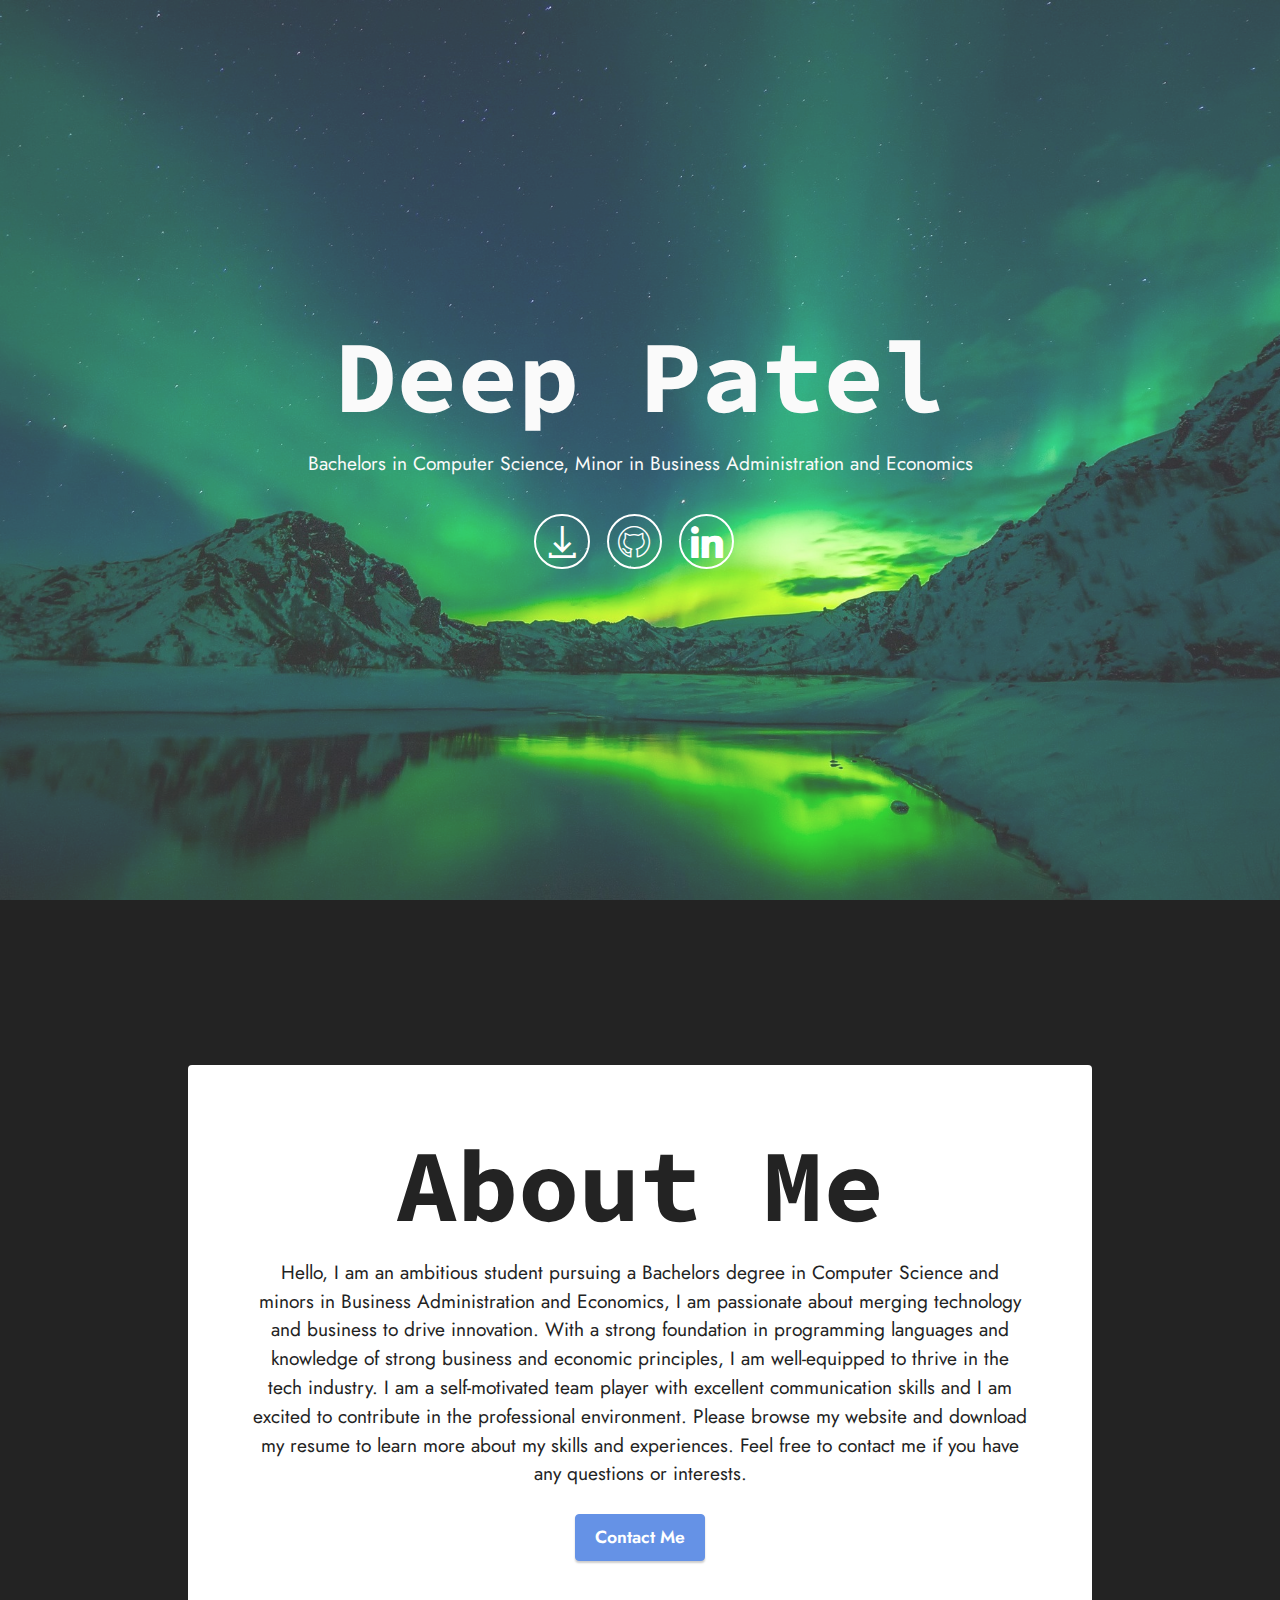
<file: index.html>
<!DOCTYPE html>
<html  >
<head>
  <!-- Site made with Mobirise Website Builder v5.8.14, https://mobirise.com -->
  <meta charset="UTF-8">
  <meta http-equiv="X-UA-Compatible" content="IE=edge">
  <meta name="generator" content="Mobirise v5.8.14, mobirise.com">
  <meta name="viewport" content="width=device-width, initial-scale=1, minimum-scale=1"> 
  <link rel="shortcut icon" href="assets/images/logo1.png" type="image/x-icon">
  <meta name="description" content="">
  
  
  <title>Deep Patel</title>
  <link rel="stylesheet" href="assets/web/assets/mobirise-icons2/mobirise2.css">
  <link rel="stylesheet" href="assets/web/assets/mobirise-icons/mobirise-icons.css">
  <link rel="stylesheet" href="assets/bootstrap/css/bootstrap.min.css">
  <link rel="stylesheet" href="assets/bootstrap/css/bootstrap-grid.min.css">
  <link rel="stylesheet" href="assets/bootstrap/css/bootstrap-reboot.min.css">
  <link rel="stylesheet" href="assets/socicon/css/styles.css">
  <link rel="stylesheet" href="assets/theme/css/style.css">
  <link rel="preload" href="https://fonts.googleapis.com/css?family=Source+Code+Pro:200,300,400,500,600,700,800,900,200i,300i,400i,500i,600i,700i,800i,900i&display=swap" as="style" onload="this.onload=null;this.rel='stylesheet'">
  <noscript><link rel="stylesheet" href="https://fonts.googleapis.com/css?family=Source+Code+Pro:200,300,400,500,600,700,800,900,200i,300i,400i,500i,600i,700i,800i,900i&display=swap"></noscript>
  <link rel="preload" href="https://fonts.googleapis.com/css?family=Jost:100,200,300,400,500,600,700,800,900,100i,200i,300i,400i,500i,600i,700i,800i,900i&display=swap" as="style" onload="this.onload=null;this.rel='stylesheet'">
  <noscript><link rel="stylesheet" href="https://fonts.googleapis.com/css?family=Jost:100,200,300,400,500,600,700,800,900,100i,200i,300i,400i,500i,600i,700i,800i,900i&display=swap"></noscript>
  <link rel="preload" as="style" href="assets/mobirise/css/mbr-additional.css"><link rel="stylesheet" href="assets/mobirise/css/mbr-additional.css" type="text/css">

  
  
  
</head>
<body>
  
  <section data-bs-version="5.1" class="header13 cid-tKnrvIyemo mbr-fullscreen" id="header13-0">

    

    
    <div class="mbr-overlay" style="opacity: 0.2; background-color: rgb(255, 255, 255);"></div>

    <div class="align-center container">
        <div class="row justify-content-center">
            <div class="col-12 col-lg-10">
                <h1 class="mbr-section-title mbr-fonts-style mb-3 display-1"><strong>Deep Patel</strong></h1>
                
                <p class="mbr-text mbr-fonts-style mb-3 display-7">Bachelors in Computer Science, Minor in Business Administration and Economics</p>
                
                <div class="social-row display-7 mt-5">
                    <div class="soc-item">
                        <a href="assets/files/Resume_Deep_Patel.pdf" target="_blank">
                            <span class="mbr-iconfont mobi-mbri-download mobi-mbri"></span>
                        </a>
                    </div>
                    <div class="soc-item">
                        <a href="https://github.com/Deep2003/" target="_blank">
                            <span class="mbr-iconfont mbri-github"></span>
                        </a>
                    </div>
                    <div class="soc-item">
                        <a href="http://www.linkedin.com/in/deep-patel-9a56bb226" target="_blank">
                            <span class="mbr-iconfont socicon-linkedin socicon"></span>
                        </a>
                    </div>
                    
                    
                </div>
            </div>
        </div>
    </div>
</section>

<section data-bs-version="5.1" class="header12 cid-tKB5hMSO4U mbr-fullscreen" id="header12-4">

    

    
    
    <div class="container-fluid">
        <div class="row justify-content-center">
            <div class="card col-12 col-md-12 col-lg-9">
                <div class="card-wrapper">
                    <div class="card-box align-center">
                        <h1 class="card-title mbr-fonts-style mb-3 display-1">
                            <strong>About Me</strong></h1>
                        <p class="mbr-text mbr-fonts-style display-7">Hello, I am an ambitious student pursuing a Bachelors degree in Computer Science and minors in Business Administration and Economics, I am passionate about merging technology and business to drive innovation. With a strong foundation in programming languages and knowledge of strong business and economic principles, I am well-equipped to thrive in the tech industry. I am a self-motivated team player with excellent communication skills and I am excited to contribute in the professional environment. Please browse my website and download my resume to learn more about my skills and experiences. Feel free to contact me if you have any questions or interests.</p>
                        <div class="mbr-section-btn mt-3"><a class="btn btn-primary display-4" href="contact.html">Contact Me</a></div>
                    </div>
                </div>
            </div>
        </div>
    </div>
</section>
  
</body>
</html>
</file>
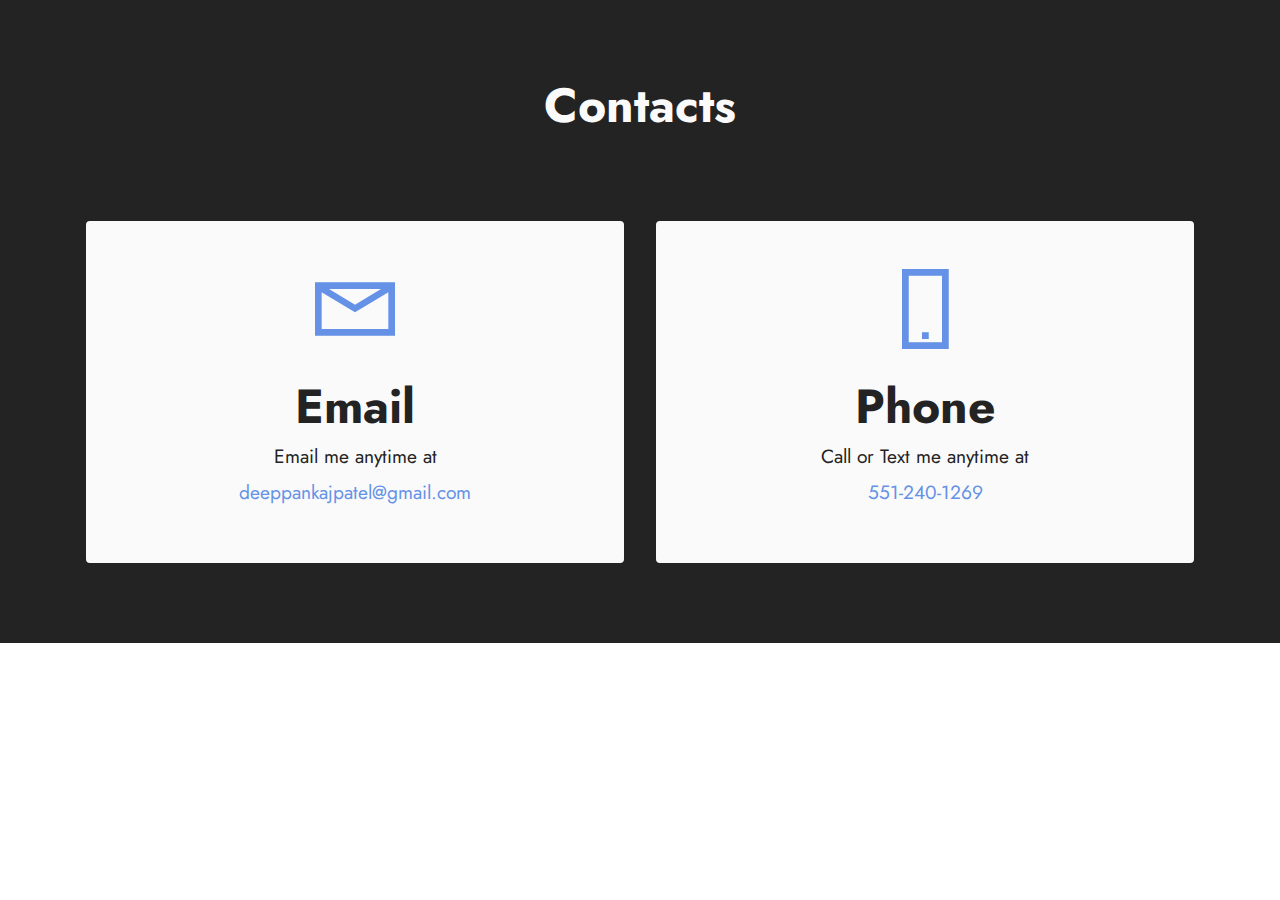
<file: contact.html>
<!DOCTYPE html>
<html  >
<head>
  <!-- Site made with Mobirise Website Builder v5.8.14, https://mobirise.com -->
  <meta charset="UTF-8">
  <meta http-equiv="X-UA-Compatible" content="IE=edge">
  <meta name="generator" content="Mobirise v5.8.14, mobirise.com">
  <meta name="viewport" content="width=device-width, initial-scale=1, minimum-scale=1">
  <link rel="shortcut icon" href="assets/images/logo1.png" type="image/x-icon">
  <meta name="description" content="">
  
  
  <title>Contact Me</title>
  <link rel="stylesheet" href="assets/web/assets/mobirise-icons2/mobirise2.css">
  <link rel="stylesheet" href="assets/bootstrap/css/bootstrap.min.css">
  <link rel="stylesheet" href="assets/bootstrap/css/bootstrap-grid.min.css">
  <link rel="stylesheet" href="assets/bootstrap/css/bootstrap-reboot.min.css">
  <link rel="stylesheet" href="assets/theme/css/style.css">
  <link rel="preload" href="https://fonts.googleapis.com/css?family=Source+Code+Pro:200,300,400,500,600,700,800,900,200i,300i,400i,500i,600i,700i,800i,900i&display=swap" as="style" onload="this.onload=null;this.rel='stylesheet'">
  <noscript><link rel="stylesheet" href="https://fonts.googleapis.com/css?family=Source+Code+Pro:200,300,400,500,600,700,800,900,200i,300i,400i,500i,600i,700i,800i,900i&display=swap"></noscript>
  <link rel="preload" href="https://fonts.googleapis.com/css?family=Jost:100,200,300,400,500,600,700,800,900,100i,200i,300i,400i,500i,600i,700i,800i,900i&display=swap" as="style" onload="this.onload=null;this.rel='stylesheet'">
  <noscript><link rel="stylesheet" href="https://fonts.googleapis.com/css?family=Jost:100,200,300,400,500,600,700,800,900,100i,200i,300i,400i,500i,600i,700i,800i,900i&display=swap"></noscript>
  <link rel="preload" as="style" href="assets/mobirise/css/mbr-additional.css"><link rel="stylesheet" href="assets/mobirise/css/mbr-additional.css" type="text/css">

  
  
  
</head>
<body>
  
  <section data-bs-version="5.1" class="contacts1 cid-tKBh0Efcyn" id="contacts1-g">

    

    
    
    <div class="container">
        <div class="mbr-section-head">
            <h3 class="mbr-section-title mbr-fonts-style align-center mb-0 display-2">
                <strong>Contacts</strong>
            </h3>
            <h4 class="mbr-section-subtitle mbr-fonts-style align-center mb-0 mt-2 display-5">
                Contacts Subtitle
            </h4>
        </div>
        <div class="row justify-content-center mt-4">
            <div class="card col-12 col-lg-6">
                <div class="card-wrapper">
                    <div class="card-box align-center">
                        <div class="image-wrapper">
                            <span class="mbr-iconfont mobi-mbri-letter mobi-mbri"></span>
                        </div>
                        <h4 class="card-title mbr-fonts-style mb-2 display-2">
                            <strong>Email</strong>
                        </h4>
                        <p class="mbr-text mbr-fonts-style mb-2 display-7">Email me anytime at</p>
                        <h5 class="link mbr-fonts-style display-7"><a href="mailto:deeppankajpatel@gmail.com" class="text-primary">deeppankajpatel@gmail.com</a></h5>
                    </div>
                </div>
            </div>
            <div class="card col-12 col-lg-6">
                <div class="card-wrapper">
                    <div class="card-box align-center">
                        <div class="image-wrapper">
                            <span class="mbr-iconfont mobi-mbri-mobile-2 mobi-mbri"></span>
                        </div>
                        <h4 class="card-title mbr-fonts-style align-center mb-2 display-2">
                            <strong>Phone</strong>
                        </h4>
                        <p class="mbr-text mbr-fonts-style mb-2 display-7">Call or Text me anytime at</p>
                        <h5 class="link mbr-black mbr-fonts-style display-7"><a href="tel:5512401269" class="text-primary">551-240-1269</a></h5>
                    </div>
                </div>
            </div>
        </div>
    </div>
</section>
  
</body>
</html>
</file>
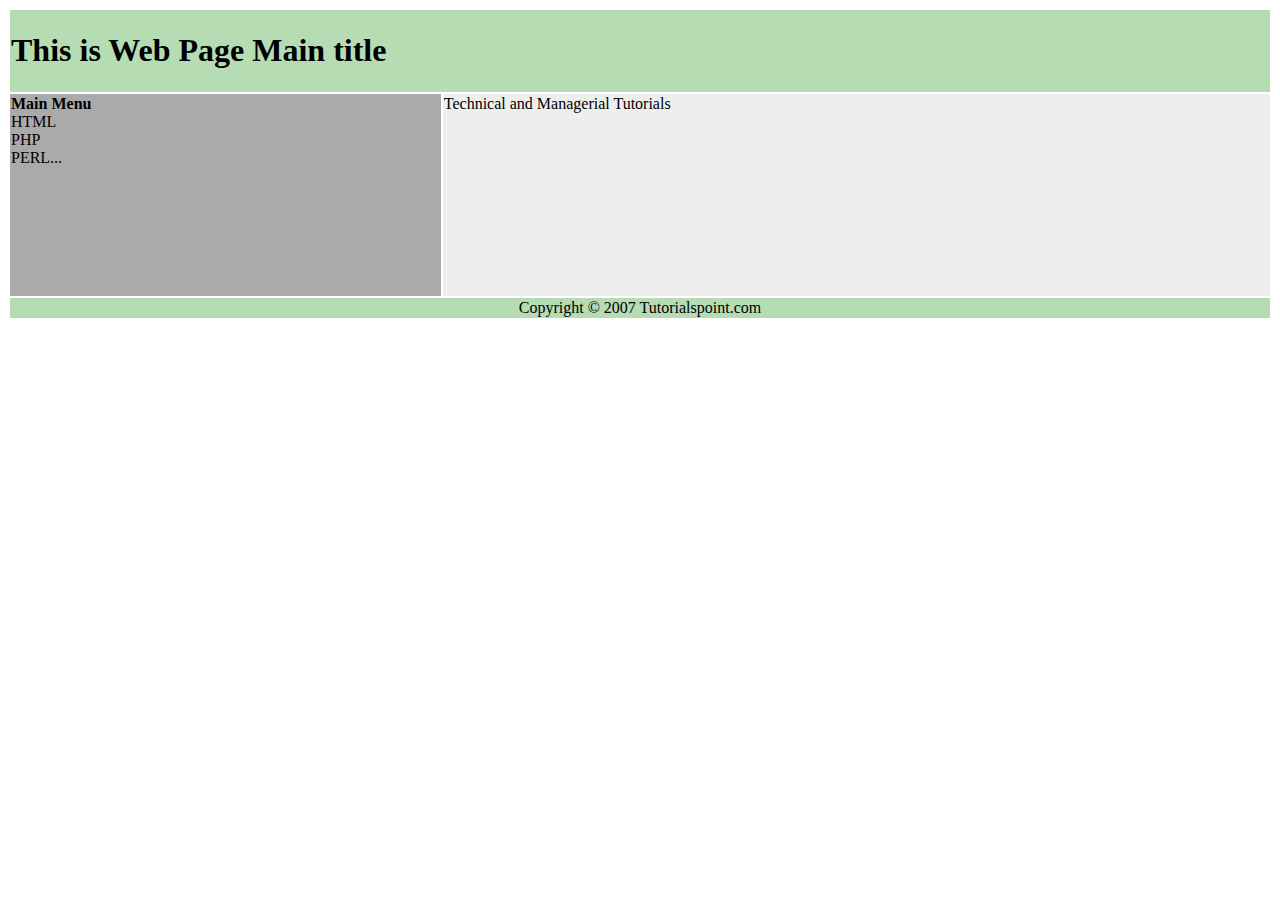
<file: hello.html>
<!DOCTYPE html>
<html>

   <head>
      <title>HTML Layout using Tables</title>
   </head>

   <body>
      <table width = "100%" border = "0">
         
         <tr>
            <td colspan = "2" bgcolor = "#b5dcb3">
               <h1>This is Web Page Main title</h1>
            </td>
         </tr>
         <tr valign = "top">
            <td bgcolor = "#aaa" width = "50">
               <b>Main Menu</b><br />
               HTML<br />
               PHP<br />
               PERL...
            </td>
            
            <td bgcolor = "#eee" width = "100" height = "200">
               Technical and Managerial Tutorials
            </td>
         </tr>
         <tr>
            <td colspan = "2" bgcolor = "#b5dcb3">
               <center>
                  Copyright © 2007 Tutorialspoint.com
               </center>
            </td>
         </tr>
         
      </table>
   </body>

</html>
</file>
<file: assets/web/assets/mobirise-icons2/mobirise2.css>
@font-face {
  font-family: 'Moririse2';
  font-display: swap;
  src:  url('mobirise2.eot?f2bix4');
  src:  url('mobirise2.eot?f2bix4#iefix') format('embedded-opentype'),
    url('mobirise2.ttf?f2bix4') format('truetype'),
    url('mobirise2.woff?f2bix4') format('woff'),
    url('mobirise2.svg?f2bix4#mobirise2') format('svg');
  font-weight: normal;
  font-style: normal;
}

[class^="mobi-"], [class*=" mobi-"] {
  /* use !important to prevent issues with browser extensions that change fonts */
  font-family: 'Moririse2' !important;
  speak: none;
  font-style: normal;
  font-weight: normal;
  font-variant: normal;
  text-transform: none;
  line-height: 1;

  /* Better Font Rendering =========== */
  -webkit-font-smoothing: antialiased;
  -moz-osx-font-smoothing: grayscale;
}

.mobi-mbri-add-submenu:before {
  content: "\e900";
}
.mobi-mbri-alert:before {
  content: "\e901";
}
.mobi-mbri-align-center:before {
  content: "\e902";
}
.mobi-mbri-align-justify:before {
  content: "\e903";
}
.mobi-mbri-align-left:before {
  content: "\e904";
}
.mobi-mbri-align-right:before {
  content: "\e905";
}
.mobi-mbri-android:before {
  content: "\e906";
}
.mobi-mbri-apple:before {
  content: "\e907";
}
.mobi-mbri-arrow-down:before {
  content: "\e908";
}
.mobi-mbri-arrow-next:before {
  content: "\e909";
}
.mobi-mbri-arrow-prev:before {
  content: "\e90a";
}
.mobi-mbri-arrow-up:before {
  content: "\e90b";
}
.mobi-mbri-bold:before {
  content: "\e90c";
}
.mobi-mbri-bookmark:before {
  content: "\e90d";
}
.mobi-mbri-bootstrap:before {
  content: "\e90e";
}
.mobi-mbri-briefcase:before {
  content: "\e90f";
}
.mobi-mbri-browse:before {
  content: "\e910";
}
.mobi-mbri-bulleted-list:before {
  content: "\e911";
}
.mobi-mbri-calendar:before {
  content: "\e912";
}
.mobi-mbri-camera:before {
  content: "\e913";
}
.mobi-mbri-cart-add:before {
  content: "\e914";
}
.mobi-mbri-cart-full:before {
  content: "\e915";
}
.mobi-mbri-cash:before {
  content: "\e916";
}
.mobi-mbri-change-style:before {
  content: "\e917";
}
.mobi-mbri-chat:before {
  content: "\e918";
}
.mobi-mbri-clock:before {
  content: "\e919";
}
.mobi-mbri-close:before {
  content: "\e91a";
}
.mobi-mbri-cloud:before {
  content: "\e91b";
}
.mobi-mbri-code:before {
  content: "\e91c";
}
.mobi-mbri-contact-form:before {
  content: "\e91d";
}
.mobi-mbri-credit-card:before {
  content: "\e91e";
}
.mobi-mbri-cursor-click:before {
  content: "\e91f";
}
.mobi-mbri-cust-feedback:before {
  content: "\e920";
}
.mobi-mbri-database:before {
  content: "\e921";
}
.mobi-mbri-delivery:before {
  content: "\e922";
}
.mobi-mbri-desktop:before {
  content: "\e923";
}
.mobi-mbri-devices:before {
  content: "\e924";
}
.mobi-mbri-down:before {
  content: "\e925";
}
.mobi-mbri-download-2:before {
  content: "\e926";
}
.mobi-mbri-download:before {
  content: "\e927";
}
.mobi-mbri-drag-n-drop-2:before {
  content: "\e928";
}
.mobi-mbri-drag-n-drop:before {
  content: "\e929";
}
.mobi-mbri-edit-2:before {
  content: "\e92a";
}
.mobi-mbri-edit:before {
  content: "\e92b";
}
.mobi-mbri-error:before {
  content: "\e92c";
}
.mobi-mbri-extension:before {
  content: "\e92d";
}
.mobi-mbri-features:before {
  content: "\e92e";
}
.mobi-mbri-file:before {
  content: "\e92f";
}
.mobi-mbri-flag:before {
  content: "\e930";
}
.mobi-mbri-folder:before {
  content: "\e931";
}
.mobi-mbri-gift:before {
  content: "\e932";
}
.mobi-mbri-github:before {
  content: "\e933";
}
.mobi-mbri-globe-2:before {
  content: "\e934";
}
.mobi-mbri-globe:before {
  content: "\e935";
}
.mobi-mbri-growing-chart:before {
  content: "\e936";
}
.mobi-mbri-hearth:before {
  content: "\e937";
}
.mobi-mbri-help:before {
  content: "\e938";
}
.mobi-mbri-home:before {
  content: "\e939";
}
.mobi-mbri-hot-cup:before {
  content: "\e93a";
}
.mobi-mbri-idea:before {
  content: "\e93b";
}
.mobi-mbri-image-gallery:before {
  content: "\e93c";
}
.mobi-mbri-image-slider:before {
  content: "\e93d";
}
.mobi-mbri-info:before {
  content: "\e93e";
}
.mobi-mbri-italic:before {
  content: "\e93f";
}
.mobi-mbri-key:before {
  content: "\e940";
}
.mobi-mbri-laptop:before {
  content: "\e941";
}
.mobi-mbri-layers:before {
  content: "\e942";
}
.mobi-mbri-left-right:before {
  content: "\e943";
}
.mobi-mbri-left:before {
  content: "\e944";
}
.mobi-mbri-letter:before {
  content: "\e945";
}
.mobi-mbri-like:before {
  content: "\e946";
}
.mobi-mbri-link:before {
  content: "\e947";
}
.mobi-mbri-lock:before {
  content: "\e948";
}
.mobi-mbri-login:before {
  content: "\e949";
}
.mobi-mbri-logout:before {
  content: "\e94a";
}
.mobi-mbri-magic-stick:before {
  content: "\e94b";
}
.mobi-mbri-map-pin:before {
  content: "\e94c";
}
.mobi-mbri-menu:before {
  content: "\e94d";
}
.mobi-mbri-mobile-2:before {
  content: "\e94e";
}
.mobi-mbri-mobile-horizontal:before {
  content: "\e94f";
}
.mobi-mbri-mobile:before {
  content: "\e950";
}
.mobi-mbri-mobirise:before {
  content: "\e951";
}
.mobi-mbri-more-horizontal:before {
  content: "\e952";
}
.mobi-mbri-more-vertical:before {
  content: "\e953";
}
.mobi-mbri-music:before {
  content: "\e954";
}
.mobi-mbri-new-file:before {
  content: "\e955";
}
.mobi-mbri-numbered-list:before {
  content: "\e956";
}
.mobi-mbri-opened-folder:before {
  content: "\e957";
}
.mobi-mbri-pages:before {
  content: "\e958";
}
.mobi-mbri-paper-plane:before {
  content: "\e959";
}
.mobi-mbri-paperclip:before {
  content: "\e95a";
}
.mobi-mbri-phone:before {
  content: "\e95b";
}
.mobi-mbri-photo:before {
  content: "\e95c";
}
.mobi-mbri-photos:before {
  content: "\e95d";
}
.mobi-mbri-pin:before {
  content: "\e95e";
}
.mobi-mbri-play:before {
  content: "\e95f";
}
.mobi-mbri-plus:before {
  content: "\e960";
}
.mobi-mbri-preview:before {
  content: "\e961";
}
.mobi-mbri-print:before {
  content: "\e962";
}
.mobi-mbri-protect:before {
  content: "\e963";
}
.mobi-mbri-question:before {
  content: "\e964";
}
.mobi-mbri-quote-left:before {
  content: "\e965";
}
.mobi-mbri-quote-right:before {
  content: "\e966";
}
.mobi-mbri-redo:before {
  content: "\e967";
}
.mobi-mbri-refresh:before {
  content: "\e968";
}
.mobi-mbri-responsive-2:before {
  content: "\e969";
}
.mobi-mbri-responsive:before {
  content: "\e96a";
}
.mobi-mbri-right:before {
  content: "\e96b";
}
.mobi-mbri-rocket:before {
  content: "\e96c";
}
.mobi-mbri-sad-face:before {
  content: "\e96d";
}
.mobi-mbri-sale:before {
  content: "\e96e";
}
.mobi-mbri-save:before {
  content: "\e96f";
}
.mobi-mbri-search:before {
  content: "\e970";
}
.mobi-mbri-setting-2:before {
  content: "\e971";
}
.mobi-mbri-setting-3:before {
  content: "\e972";
}
.mobi-mbri-setting:before {
  content: "\e973";
}
.mobi-mbri-share:before {
  content: "\e974";
}
.mobi-mbri-shopping-bag:before {
  content: "\e975";
}
.mobi-mbri-shopping-basket:before {
  content: "\e976";
}
.mobi-mbri-shopping-cart:before {
  content: "\e977";
}
.mobi-mbri-sites:before {
  content: "\e978";
}
.mobi-mbri-smile-face:before {
  content: "\e979";
}
.mobi-mbri-speed:before {
  content: "\e97a";
}
.mobi-mbri-star:before {
  content: "\e97b";
}
.mobi-mbri-success:before {
  content: "\e97c";
}
.mobi-mbri-sun:before {
  content: "\e97d";
}
.mobi-mbri-sun2:before {
  content: "\e97e";
}
.mobi-mbri-tablet-vertical:before {
  content: "\e97f";
}
.mobi-mbri-tablet:before {
  content: "\e980";
}
.mobi-mbri-target:before {
  content: "\e981";
}
.mobi-mbri-timer:before {
  content: "\e982";
}
.mobi-mbri-to-ftp:before {
  content: "\e983";
}
.mobi-mbri-to-local-drive:before {
  content: "\e984";
}
.mobi-mbri-touch-swipe:before {
  content: "\e985";
}
.mobi-mbri-touch:before {
  content: "\e986";
}
.mobi-mbri-trash:before {
  content: "\e987";
}
.mobi-mbri-underline:before {
  content: "\e988";
}
.mobi-mbri-undo:before {
  content: "\e989";
}
.mobi-mbri-unlink:before {
  content: "\e98a";
}
.mobi-mbri-unlock:before {
  content: "\e98b";
}
.mobi-mbri-up-down:before {
  content: "\e98c";
}
.mobi-mbri-up:before {
  content: "\e98d";
}
.mobi-mbri-update:before {
  content: "\e98e";
}
.mobi-mbri-upload-2:before {
  content: "\e98f";
}
.mobi-mbri-upload:before {
  content: "\e990";
}
.mobi-mbri-user-2:before {
  content: "\e991";
}
.mobi-mbri-user:before {
  content: "\e992";
}
.mobi-mbri-users:before {
  content: "\e993";
}
.mobi-mbri-video-play:before {
  content: "\e994";
}
.mobi-mbri-video:before {
  content: "\e995";
}
.mobi-mbri-watch:before {
  content: "\e996";
}
.mobi-mbri-website-theme-2:before {
  content: "\e997";
}
.mobi-mbri-website-theme:before {
  content: "\e998";
}
.mobi-mbri-wifi:before {
  content: "\e999";
}
.mobi-mbri-windows:before {
  content: "\e99a";
}
.mobi-mbri-zoom-in:before {
  content: "\e99b";
}
.mobi-mbri-zoom-out:before {
  content: "\e99c";
}
</file>
<file: assets/web/assets/mobirise-icons/mobirise-icons.css>
@font-face {
  font-family: 'MobiriseIcons';
  src:  url('mobirise-icons.eot?spat4u');
  src:  url('mobirise-icons.eot?spat4u#iefix') format('embedded-opentype'),
    url('mobirise-icons.ttf?spat4u') format('truetype'),
    url('mobirise-icons.woff?spat4u') format('woff'),
    url('mobirise-icons.svg?spat4u#MobiriseIcons') format('svg');
  font-weight: normal;
  font-style: normal;
  font-display: swap;
}

[class^="mbri-"], [class*=" mbri-"] {
  /* use !important to prevent issues with browser extensions that change fonts */
  font-family: MobiriseIcons !important;
  speak: none;
  font-style: normal;
  font-weight: normal;
  font-variant: normal;
  text-transform: none;
  line-height: 1;

  /* Better Font Rendering =========== */
  -webkit-font-smoothing: antialiased;
  -moz-osx-font-smoothing: grayscale;
}

.mbri-add-submenu:before {
  content: "\e900";
}
.mbri-alert:before {
  content: "\e901";
}
.mbri-align-center:before {
  content: "\e902";
}
.mbri-align-justify:before {
  content: "\e903";
}
.mbri-align-left:before {
  content: "\e904";
}
.mbri-align-right:before {
  content: "\e905";
}
.mbri-android:before {
  content: "\e906";
}
.mbri-apple:before {
  content: "\e907";
}
.mbri-arrow-down:before {
  content: "\e908";
}
.mbri-arrow-next:before {
  content: "\e909";
}
.mbri-arrow-prev:before {
  content: "\e90a";
}
.mbri-arrow-up:before {
  content: "\e90b";
}
.mbri-bold:before {
  content: "\e90c";
}
.mbri-bookmark:before {
  content: "\e90d";
}
.mbri-bootstrap:before {
  content: "\e90e";
}
.mbri-briefcase:before {
  content: "\e90f";
}
.mbri-browse:before {
  content: "\e910";
}
.mbri-bulleted-list:before {
  content: "\e911";
}
.mbri-calendar:before {
  content: "\e912";
}
.mbri-camera:before {
  content: "\e913";
}
.mbri-cart-add:before {
  content: "\e914";
}
.mbri-cart-full:before {
  content: "\e915";
}
.mbri-cash:before {
  content: "\e916";
}
.mbri-change-style:before {
  content: "\e917";
}
.mbri-chat:before {
  content: "\e918";
}
.mbri-clock:before {
  content: "\e919";
}
.mbri-close:before {
  content: "\e91a";
}
.mbri-cloud:before {
  content: "\e91b";
}
.mbri-code:before {
  content: "\e91c";
}
.mbri-contact-form:before {
  content: "\e91d";
}
.mbri-credit-card:before {
  content: "\e91e";
}
.mbri-cursor-click:before {
  content: "\e91f";
}
.mbri-cust-feedback:before {
  content: "\e920";
}
.mbri-database:before {
  content: "\e921";
}
.mbri-delivery:before {
  content: "\e922";
}
.mbri-desktop:before {
  content: "\e923";
}
.mbri-devices:before {
  content: "\e924";
}
.mbri-down:before {
  content: "\e925";
}
.mbri-download:before {
  content: "\e989";
}
.mbri-drag-n-drop:before {
  content: "\e927";
}
.mbri-drag-n-drop2:before {
  content: "\e928";
}
.mbri-edit:before {
  content: "\e929";
}
.mbri-edit2:before {
  content: "\e92a";
}
.mbri-error:before {
  content: "\e92b";
}
.mbri-extension:before {
  content: "\e92c";
}
.mbri-features:before {
  content: "\e92d";
}
.mbri-file:before {
  content: "\e92e";
}
.mbri-flag:before {
  content: "\e92f";
}
.mbri-folder:before {
  content: "\e930";
}
.mbri-gift:before {
  content: "\e931";
}
.mbri-github:before {
  content: "\e932";
}
.mbri-globe:before {
  content: "\e933";
}
.mbri-globe-2:before {
  content: "\e934";
}
.mbri-growing-chart:before {
  content: "\e935";
}
.mbri-hearth:before {
  content: "\e936";
}
.mbri-help:before {
  content: "\e937";
}
.mbri-home:before {
  content: "\e938";
}
.mbri-hot-cup:before {
  content: "\e939";
}
.mbri-idea:before {
  content: "\e93a";
}
.mbri-image-gallery:before {
  content: "\e93b";
}
.mbri-image-slider:before {
  content: "\e93c";
}
.mbri-info:before {
  content: "\e93d";
}
.mbri-italic:before {
  content: "\e93e";
}
.mbri-key:before {
  content: "\e93f";
}
.mbri-laptop:before {
  content: "\e940";
}
.mbri-layers:before {
  content: "\e941";
}
.mbri-left-right:before {
  content: "\e942";
}
.mbri-left:before {
  content: "\e943";
}
.mbri-letter:before {
  content: "\e944";
}
.mbri-like:before {
  content: "\e945";
}
.mbri-link:before {
  content: "\e946";
}
.mbri-lock:before {
  content: "\e947";
}
.mbri-login:before {
  content: "\e948";
}
.mbri-logout:before {
  content: "\e949";
}
.mbri-magic-stick:before {
  content: "\e94a";
}
.mbri-map-pin:before {
  content: "\e94b";
}
.mbri-menu:before {
  content: "\e94c";
}
.mbri-mobile:before {
  content: "\e94d";
}
.mbri-mobile2:before {
  content: "\e94e";
}
.mbri-mobirise:before {
  content: "\e94f";
}
.mbri-more-horizontal:before {
  content: "\e950";
}
.mbri-more-vertical:before {
  content: "\e951";
}
.mbri-music:before {
  content: "\e952";
}
.mbri-new-file:before {
  content: "\e953";
}
.mbri-numbered-list:before {
  content: "\e954";
}
.mbri-opened-folder:before {
  content: "\e955";
}
.mbri-pages:before {
  content: "\e956";
}
.mbri-paper-plane:before {
  content: "\e957";
}
.mbri-paperclip:before {
  content: "\e958";
}
.mbri-photo:before {
  content: "\e959";
}
.mbri-photos:before {
  content: "\e95a";
}
.mbri-pin:before {
  content: "\e95b";
}
.mbri-play:before {
  content: "\e95c";
}
.mbri-plus:before {
  content: "\e95d";
}
.mbri-preview:before {
  content: "\e95e";
}
.mbri-print:before {
  content: "\e95f";
}
.mbri-protect:before {
  content: "\e960";
}
.mbri-question:before {
  content: "\e961";
}
.mbri-quote-left:before {
  content: "\e962";
}
.mbri-quote-right:before {
  content: "\e963";
}
.mbri-refresh:before {
  content: "\e964";
}
.mbri-responsive:before {
  content: "\e965";
}
.mbri-right:before {
  content: "\e966";
}
.mbri-rocket:before {
  content: "\e967";
}
.mbri-sad-face:before {
  content: "\e968";
}
.mbri-sale:before {
  content: "\e969";
}
.mbri-save:before {
  content: "\e96a";
}
.mbri-search:before {
  content: "\e96b";
}
.mbri-setting:before {
  content: "\e96c";
}
.mbri-setting2:before {
  content: "\e96d";
}
.mbri-setting3:before {
  content: "\e96e";
}
.mbri-share:before {
  content: "\e96f";
}
.mbri-shopping-bag:before {
  content: "\e970";
}
.mbri-shopping-basket:before {
  content: "\e971";
}
.mbri-shopping-cart:before {
  content: "\e972";
}
.mbri-sites:before {
  content: "\e973";
}
.mbri-smile-face:before {
  content: "\e974";
}
.mbri-speed:before {
  content: "\e975";
}
.mbri-star:before {
  content: "\e976";
}
.mbri-success:before {
  content: "\e977";
}
.mbri-sun:before {
  content: "\e978";
}
.mbri-sun2:before {
  content: "\e979";
}
.mbri-tablet:before {
  content: "\e97a";
}
.mbri-tablet-vertical:before {
  content: "\e97b";
}
.mbri-target:before {
  content: "\e97c";
}
.mbri-timer:before {
  content: "\e97d";
}
.mbri-to-ftp:before {
  content: "\e97e";
}
.mbri-to-local-drive:before {
  content: "\e97f";
}
.mbri-touch-swipe:before {
  content: "\e980";
}
.mbri-touch:before {
  content: "\e981";
}
.mbri-trash:before {
  content: "\e982";
}
.mbri-underline:before {
  content: "\e983";
}
.mbri-unlink:before {
  content: "\e984";
}
.mbri-unlock:before {
  content: "\e985";
}
.mbri-up-down:before {
  content: "\e986";
}
.mbri-up:before {
  content: "\e987";
}
.mbri-update:before {
  content: "\e988";
}
.mbri-upload:before {
 content: "\e926"; 
}
.mbri-user:before {
  content: "\e98a";
}
.mbri-user2:before {
  content: "\e98b";
}
.mbri-users:before {
  content: "\e98c";
}
.mbri-video:before {
  content: "\e98d";
}
.mbri-video-play:before {
  content: "\e98e";
}
.mbri-watch:before {
  content: "\e98f";
}
.mbri-website-theme:before {
  content: "\e990";
}
.mbri-wifi:before {
  content: "\e991";
}
.mbri-windows:before {
  content: "\e992";
}
.mbri-zoom-out:before {
  content: "\e993";
}
.mbri-redo:before {
  content: "\e994";
}
.mbri-undo:before {
  content: "\e995";
}
</file>
<file: assets/socicon/css/styles.css>
@charset "UTF-8";

@font-face {
  font-family: 'Socicon';
  src:  url('../fonts/socicon.eot');
  src:  url('../fonts/socicon.eot?#iefix') format('embedded-opentype'),
    url('../fonts/socicon.woff2') format('woff2'),
    url('../fonts/socicon.ttf') format('truetype'),
    url('../fonts/socicon.woff') format('woff'),
    url('../fonts/socicon.svg#socicon') format('svg');
  font-weight: normal;
  font-style: normal;
  font-display: swap;
}

[data-icon]:before {
  font-family: "socicon" !important;
  content: attr(data-icon);
  font-style: normal !important;
  font-weight: normal !important;
  font-variant: normal !important;
  text-transform: none !important;
  speak: none;
  line-height: 1;
  -webkit-font-smoothing: antialiased;
  -moz-osx-font-smoothing: grayscale;
}

[class^="socicon-"], [class*=" socicon-"] {
  /* use !important to prevent issues with browser extensions that change fonts */
  font-family: 'Socicon' !important;
  speak: none;
  font-style: normal;
  font-weight: normal;
  font-variant: normal;
  text-transform: none;
  line-height: 1;

  /* Better Font Rendering =========== */
  -webkit-font-smoothing: antialiased;
  -moz-osx-font-smoothing: grayscale;
}

.socicon-eitaa:before {
  content: "\e97c";
}
.socicon-soroush:before {
  content: "\e97d";
}
.socicon-bale:before {
  content: "\e97e";
}
.socicon-zazzle:before {
  content: "\e97b";
}
.socicon-society6:before {
  content: "\e97a";
}
.socicon-redbubble:before {
  content: "\e979";
}
.socicon-avvo:before {
  content: "\e978";
}
.socicon-stitcher:before {
  content: "\e977";
}
.socicon-googlehangouts:before {
  content: "\e974";
}
.socicon-dlive:before {
  content: "\e975";
}
.socicon-vsco:before {
  content: "\e976";
}
.socicon-flipboard:before {
  content: "\e973";
}
.socicon-ubuntu:before {
  content: "\e958";
}
.socicon-artstation:before {
  content: "\e959";
}
.socicon-invision:before {
  content: "\e95a";
}
.socicon-torial:before {
  content: "\e95b";
}
.socicon-collectorz:before {
  content: "\e95c";
}
.socicon-seenthis:before {
  content: "\e95d";
}
.socicon-googleplaymusic:before {
  content: "\e95e";
}
.socicon-debian:before {
  content: "\e95f";
}
.socicon-filmfreeway:before {
  content: "\e960";
}
.socicon-gnome:before {
  content: "\e961";
}
.socicon-itchio:before {
  content: "\e962";
}
.socicon-jamendo:before {
  content: "\e963";
}
.socicon-mix:before {
  content: "\e964";
}
.socicon-sharepoint:before {
  content: "\e965";
}
.socicon-tinder:before {
  content: "\e966";
}
.socicon-windguru:before {
  content: "\e967";
}
.socicon-cdbaby:before {
  content: "\e968";
}
.socicon-elementaryos:before {
  content: "\e969";
}
.socicon-stage32:before {
  content: "\e96a";
}
.socicon-tiktok:before {
  content: "\e96b";
}
.socicon-gitter:before {
  content: "\e96c";
}
.socicon-letterboxd:before {
  content: "\e96d";
}
.socicon-threema:before {
  content: "\e96e";
}
.socicon-splice:before {
  content: "\e96f";
}
.socicon-metapop:before {
  content: "\e970";
}
.socicon-naver:before {
  content: "\e971";
}
.socicon-remote:before {
  content: "\e972";
}
.socicon-internet:before {
  content: "\e957";
}
.socicon-moddb:before {
  content: "\e94b";
}
.socicon-indiedb:before {
  content: "\e94c";
}
.socicon-traxsource:before {
  content: "\e94d";
}
.socicon-gamefor:before {
  content: "\e94e";
}
.socicon-pixiv:before {
  content: "\e94f";
}
.socicon-myanimelist:before {
  content: "\e950";
}
.socicon-blackberry:before {
  content: "\e951";
}
.socicon-wickr:before {
  content: "\e952";
}
.socicon-spip:before {
  content: "\e953";
}
.socicon-napster:before {
  content: "\e954";
}
.socicon-beatport:before {
  content: "\e955";
}
.socicon-hackerone:before {
  content: "\e956";
}
.socicon-hackernews:before {
  content: "\e946";
}
.socicon-smashwords:before {
  content: "\e947";
}
.socicon-kobo:before {
  content: "\e948";
}
.socicon-bookbub:before {
  content: "\e949";
}
.socicon-mailru:before {
  content: "\e94a";
}
.socicon-gitlab:before {
  content: "\e945";
}
.socicon-instructables:before {
  content: "\e944";
}
.socicon-portfolio:before {
  content: "\e943";
}
.socicon-codered:before {
  content: "\e940";
}
.socicon-origin:before {
  content: "\e941";
}
.socicon-nextdoor:before {
  content: "\e942";
}
.socicon-udemy:before {
  content: "\e93f";
}
.socicon-livemaster:before {
  content: "\e93e";
}
.socicon-crunchbase:before {
  content: "\e93b";
}
.socicon-homefy:before {
  content: "\e93c";
}
.socicon-calendly:before {
  content: "\e93d";
}
.socicon-realtor:before {
  content: "\e90f";
}
.socicon-tidal:before {
  content: "\e910";
}
.socicon-qobuz:before {
  content: "\e911";
}
.socicon-natgeo:before {
  content: "\e912";
}
.socicon-mastodon:before {
  content: "\e913";
}
.socicon-unsplash:before {
  content: "\e914";
}
.socicon-homeadvisor:before {
  content: "\e915";
}
.socicon-angieslist:before {
  content: "\e916";
}
.socicon-codepen:before {
  content: "\e917";
}
.socicon-slack:before {
  content: "\e918";
}
.socicon-openaigym:before {
  content: "\e919";
}
.socicon-logmein:before {
  content: "\e91a";
}
.socicon-fiverr:before {
  content: "\e91b";
}
.socicon-gotomeeting:before {
  content: "\e91c";
}
.socicon-aliexpress:before {
  content: "\e91d";
}
.socicon-guru:before {
  content: "\e91e";
}
.socicon-appstore:before {
  content: "\e91f";
}
.socicon-homes:before {
  content: "\e920";
}
.socicon-zoom:before {
  content: "\e921";
}
.socicon-alibaba:before {
  content: "\e922";
}
.socicon-craigslist:before {
  content: "\e923";
}
.socicon-wix:before {
  content: "\e924";
}
.socicon-redfin:before {
  content: "\e925";
}
.socicon-googlecalendar:before {
  content: "\e926";
}
.socicon-shopify:before {
  content: "\e927";
}
.socicon-freelancer:before {
  content: "\e928";
}
.socicon-seedrs:before {
  content: "\e929";
}
.socicon-bing:before {
  content: "\e92a";
}
.socicon-doodle:before {
  content: "\e92b";
}
.socicon-bonanza:before {
  content: "\e92c";
}
.socicon-squarespace:before {
  content: "\e92d";
}
.socicon-toptal:before {
  content: "\e92e";
}
.socicon-gust:before {
  content: "\e92f";
}
.socicon-ask:before {
  content: "\e930";
}
.socicon-trulia:before {
  content: "\e931";
}
.socicon-loomly:before {
  content: "\e932";
}
.socicon-ghost:before {
  content: "\e933";
}
.socicon-upwork:before {
  content: "\e934";
}
.socicon-fundable:before {
  content: "\e935";
}
.socicon-booking:before {
  content: "\e936";
}
.socicon-googlemaps:before {
  content: "\e937";
}
.socicon-zillow:before {
  content: "\e938";
}
.socicon-niconico:before {
  content: "\e939";
}
.socicon-toneden:before {
  content: "\e93a";
}
.socicon-augment:before {
  content: "\e908";
}
.socicon-bitbucket:before {
  content: "\e909";
}
.socicon-fyuse:before {
  content: "\e90a";
}
.socicon-yt-gaming:before {
  content: "\e90b";
}
.socicon-sketchfab:before {
  content: "\e90c";
}
.socicon-mobcrush:before {
  content: "\e90d";
}
.socicon-microsoft:before {
  content: "\e90e";
}
.socicon-pandora:before {
  content: "\e907";
}
.socicon-messenger:before {
  content: "\e906";
}
.socicon-gamewisp:before {
  content: "\e905";
}
.socicon-bloglovin:before {
  content: "\e904";
}
.socicon-tunein:before {
  content: "\e903";
}
.socicon-gamejolt:before {
  content: "\e901";
}
.socicon-trello:before {
  content: "\e902";
}
.socicon-spreadshirt:before {
  content: "\e900";
}
.socicon-500px:before {
  content: "\e000";
}
.socicon-8tracks:before {
  content: "\e001";
}
.socicon-airbnb:before {
  content: "\e002";
}
.socicon-alliance:before {
  content: "\e003";
}
.socicon-amazon:before {
  content: "\e004";
}
.socicon-amplement:before {
  content: "\e005";
}
.socicon-android:before {
  content: "\e006";
}
.socicon-angellist:before {
  content: "\e007";
}
.socicon-apple:before {
  content: "\e008";
}
.socicon-appnet:before {
  content: "\e009";
}
.socicon-baidu:before {
  content: "\e00a";
}
.socicon-bandcamp:before {
  content: "\e00b";
}
.socicon-battlenet:before {
  content: "\e00c";
}
.socicon-mixer:before {
  content: "\e00d";
}
.socicon-bebee:before {
  content: "\e00e";
}
.socicon-bebo:before {
  content: "\e00f";
}
.socicon-behance:before {
  content: "\e010";
}
.socicon-blizzard:before {
  content: "\e011";
}
.socicon-blogger:before {
  content: "\e012";
}
.socicon-buffer:before {
  content: "\e013";
}
.socicon-chrome:before {
  content: "\e014";
}
.socicon-coderwall:before {
  content: "\e015";
}
.socicon-curse:before {
  content: "\e016";
}
.socicon-dailymotion:before {
  content: "\e017";
}
.socicon-deezer:before {
  content: "\e018";
}
.socicon-delicious:before {
  content: "\e019";
}
.socicon-deviantart:before {
  content: "\e01a";
}
.socicon-diablo:before {
  content: "\e01b";
}
.socicon-digg:before {
  content: "\e01c";
}
.socicon-discord:before {
  content: "\e01d";
}
.socicon-disqus:before {
  content: "\e01e";
}
.socicon-douban:before {
  content: "\e01f";
}
.socicon-draugiem:before {
  content: "\e020";
}
.socicon-dribbble:before {
  content: "\e021";
}
.socicon-drupal:before {
  content: "\e022";
}
.socicon-ebay:before {
  content: "\e023";
}
.socicon-ello:before {
  content: "\e024";
}
.socicon-endomodo:before {
  content: "\e025";
}
.socicon-envato:before {
  content: "\e026";
}
.socicon-etsy:before {
  content: "\e027";
}
.socicon-facebook:before {
  content: "\e028";
}
.socicon-feedburner:before {
  content: "\e029";
}
.socicon-filmweb:before {
  content: "\e02a";
}
.socicon-firefox:before {
  content: "\e02b";
}
.socicon-flattr:before {
  content: "\e02c";
}
.socicon-flickr:before {
  content: "\e02d";
}
.socicon-formulr:before {
  content: "\e02e";
}
.socicon-forrst:before {
  content: "\e02f";
}
.socicon-foursquare:before {
  content: "\e030";
}
.socicon-friendfeed:before {
  content: "\e031";
}
.socicon-github:before {
  content: "\e032";
}
.socicon-goodreads:before {
  content: "\e033";
}
.socicon-google:before {
  content: "\e034";
}
.socicon-googlescholar:before {
  content: "\e035";
}
.socicon-googlegroups:before {
  content: "\e036";
}
.socicon-googlephotos:before {
  content: "\e037";
}
.socicon-googleplus:before {
  content: "\e038";
}
.socicon-grooveshark:before {
  content: "\e039";
}
.socicon-hackerrank:before {
  content: "\e03a";
}
.socicon-hearthstone:before {
  content: "\e03b";
}
.socicon-hellocoton:before {
  content: "\e03c";
}
.socicon-heroes:before {
  content: "\e03d";
}
.socicon-smashcast:before {
  content: "\e03e";
}
.socicon-horde:before {
  content: "\e03f";
}
.socicon-houzz:before {
  content: "\e040";
}
.socicon-icq:before {
  content: "\e041";
}
.socicon-identica:before {
  content: "\e042";
}
.socicon-imdb:before {
  content: "\e043";
}
.socicon-instagram:before {
  content: "\e044";
}
.socicon-issuu:before {
  content: "\e045";
}
.socicon-istock:before {
  content: "\e046";
}
.socicon-itunes:before {
  content: "\e047";
}
.socicon-keybase:before {
  content: "\e048";
}
.socicon-lanyrd:before {
  content: "\e049";
}
.socicon-lastfm:before {
  content: "\e04a";
}
.socicon-line:before {
  content: "\e04b";
}
.socicon-linkedin:before {
  content: "\e04c";
}
.socicon-livejournal:before {
  content: "\e04d";
}
.socicon-lyft:before {
  content: "\e04e";
}
.socicon-macos:before {
  content: "\e04f";
}
.socicon-mail:before {
  content: "\e050";
}
.socicon-medium:before {
  content: "\e051";
}
.socicon-meetup:before {
  content: "\e052";
}
.socicon-mixcloud:before {
  content: "\e053";
}
.socicon-modelmayhem:before {
  content: "\e054";
}
.socicon-mumble:before {
  content: "\e055";
}
.socicon-myspace:before {
  content: "\e056";
}
.socicon-newsvine:before {
  content: "\e057";
}
.socicon-nintendo:before {
  content: "\e058";
}
.socicon-npm:before {
  content: "\e059";
}
.socicon-odnoklassniki:before {
  content: "\e05a";
}
.socicon-openid:before {
  content: "\e05b";
}
.socicon-opera:before {
  content: "\e05c";
}
.socicon-outlook:before {
  content: "\e05d";
}
.socicon-overwatch:before {
  content: "\e05e";
}
.socicon-patreon:before {
  content: "\e05f";
}
.socicon-paypal:before {
  content: "\e060";
}
.socicon-periscope:before {
  content: "\e061";
}
.socicon-persona:before {
  content: "\e062";
}
.socicon-pinterest:before {
  content: "\e063";
}
.socicon-play:before {
  content: "\e064";
}
.socicon-player:before {
  content: "\e065";
}
.socicon-playstation:before {
  content: "\e066";
}
.socicon-pocket:before {
  content: "\e067";
}
.socicon-qq:before {
  content: "\e068";
}
.socicon-quora:before {
  content: "\e069";
}
.socicon-raidcall:before {
  content: "\e06a";
}
.socicon-ravelry:before {
  content: "\e06b";
}
.socicon-reddit:before {
  content: "\e06c";
}
.socicon-renren:before {
  content: "\e06d";
}
.socicon-researchgate:before {
  content: "\e06e";
}
.socicon-residentadvisor:before {
  content: "\e06f";
}
.socicon-reverbnation:before {
  content: "\e070";
}
.socicon-rss:before {
  content: "\e071";
}
.socicon-sharethis:before {
  content: "\e072";
}
.socicon-skype:before {
  content: "\e073";
}
.socicon-slideshare:before {
  content: "\e074";
}
.socicon-smugmug:before {
  content: "\e075";
}
.socicon-snapchat:before {
  content: "\e076";
}
.socicon-songkick:before {
  content: "\e077";
}
.socicon-soundcloud:before {
  content: "\e078";
}
.socicon-spotify:before {
  content: "\e079";
}
.socicon-stackexchange:before {
  content: "\e07a";
}
.socicon-stackoverflow:before {
  content: "\e07b";
}
.socicon-starcraft:before {
  content: "\e07c";
}
.socicon-stayfriends:before {
  content: "\e07d";
}
.socicon-steam:before {
  content: "\e07e";
}
.socicon-storehouse:before {
  content: "\e07f";
}
.socicon-strava:before {
  content: "\e080";
}
.socicon-streamjar:before {
  content: "\e081";
}
.socicon-stumbleupon:before {
  content: "\e082";
}
.socicon-swarm:before {
  content: "\e083";
}
.socicon-teamspeak:before {
  content: "\e084";
}
.socicon-teamviewer:before {
  content: "\e085";
}
.socicon-technorati:before {
  content: "\e086";
}
.socicon-telegram:before {
  content: "\e087";
}
.socicon-tripadvisor:before {
  content: "\e088";
}
.socicon-tripit:before {
  content: "\e089";
}
.socicon-triplej:before {
  content: "\e08a";
}
.socicon-tumblr:before {
  content: "\e08b";
}
.socicon-twitch:before {
  content: "\e08c";
}
.socicon-twitter:before {
  content: "\e08d";
}
.socicon-uber:before {
  content: "\e08e";
}
.socicon-ventrilo:before {
  content: "\e08f";
}
.socicon-viadeo:before {
  content: "\e090";
}
.socicon-viber:before {
  content: "\e091";
}
.socicon-viewbug:before {
  content: "\e092";
}
.socicon-vimeo:before {
  content: "\e093";
}
.socicon-vine:before {
  content: "\e094";
}
.socicon-vkontakte:before {
  content: "\e095";
}
.socicon-warcraft:before {
  content: "\e096";
}
.socicon-wechat:before {
  content: "\e097";
}
.socicon-weibo:before {
  content: "\e098";
}
.socicon-whatsapp:before {
  content: "\e099";
}
.socicon-wikipedia:before {
  content: "\e09a";
}
.socicon-windows:before {
  content: "\e09b";
}
.socicon-wordpress:before {
  content: "\e09c";
}
.socicon-wykop:before {
  content: "\e09d";
}
.socicon-xbox:before {
  content: "\e09e";
}
.socicon-xing:before {
  content: "\e09f";
}
.socicon-yahoo:before {
  content: "\e0a0";
}
.socicon-yammer:before {
  content: "\e0a1";
}
.socicon-yandex:before {
  content: "\e0a2";
}
.socicon-yelp:before {
  content: "\e0a3";
}
.socicon-younow:before {
  content: "\e0a4";
}
.socicon-youtube:before {
  content: "\e0a5";
}
.socicon-zapier:before {
  content: "\e0a6";
}
.socicon-zerply:before {
  content: "\e0a7";
}
.socicon-zomato:before {
  content: "\e0a8";
}
.socicon-zynga:before {
  content: "\e0a9";
}
</file>
<file: assets/theme/css/style.css>
@charset "UTF-8";
section {
  background-color: #ffffff;
}

body {
  font-style: normal;
  line-height: 1.5;
  font-weight: 400;
  color: #232323;
  position: relative;
}

button {
  background-color: transparent;
  border-color: transparent;
}

section,
.container,
.container-fluid {
  position: relative;
  word-wrap: break-word;
}

a.mbr-iconfont:hover {
  text-decoration: none;
}

.article .lead p,
.article .lead ul,
.article .lead ol,
.article .lead pre,
.article .lead blockquote {
  margin-bottom: 0;
}

a {
  font-style: normal;
  font-weight: 400;
  cursor: pointer;
}
a, a:hover {
  text-decoration: none;
}

.mbr-section-title {
  font-style: normal;
  line-height: 1.3;
}

.mbr-section-subtitle {
  line-height: 1.3;
}

.mbr-text {
  font-style: normal;
  line-height: 1.7;
}

h1,
h2,
h3,
h4,
h5,
h6,
.display-1,
.display-2,
.display-4,
.display-5,
.display-7,
span,
p,
a {
  line-height: 1;
  word-break: break-word;
  word-wrap: break-word;
  font-weight: 400;
}

b,
strong {
  font-weight: bold;
}

input:-webkit-autofill, input:-webkit-autofill:hover, input:-webkit-autofill:focus, input:-webkit-autofill:active {
  transition-delay: 9999s;
  -webkit-transition-property: background-color, color;
  transition-property: background-color, color;
}

textarea[type=hidden] {
  display: none;
}

section {
  background-position: 50% 50%;
  background-repeat: no-repeat;
  background-size: cover;
}
section .mbr-background-video,
section .mbr-background-video-preview {
  position: absolute;
  bottom: 0;
  left: 0;
  right: 0;
  top: 0;
}

.hidden {
  visibility: hidden;
}

.mbr-z-index20 {
  z-index: 20;
}

/*! Base colors */
.mbr-white {
  color: #ffffff;
}

.mbr-black {
  color: #111111;
}

.mbr-bg-white {
  background-color: #ffffff;
}

.mbr-bg-black {
  background-color: #000000;
}

/*! Text-aligns */
.align-left {
  text-align: left;
}

.align-center {
  text-align: center;
}

.align-right {
  text-align: right;
}

/*! Font-weight  */
.mbr-light {
  font-weight: 300;
}

.mbr-regular {
  font-weight: 400;
}

.mbr-semibold {
  font-weight: 500;
}

.mbr-bold {
  font-weight: 700;
}

/*! Media  */
.media-content {
  flex-basis: 100%;
}

.media-container-row {
  display: flex;
  flex-direction: row;
  flex-wrap: wrap;
  justify-content: center;
  align-content: center;
  align-items: start;
}
.media-container-row .media-size-item {
  width: 400px;
}

.media-container-column {
  display: flex;
  flex-direction: column;
  flex-wrap: wrap;
  justify-content: center;
  align-content: center;
  align-items: stretch;
}
.media-container-column > * {
  width: 100%;
}

@media (min-width: 992px) {
  .media-container-row {
    flex-wrap: nowrap;
  }
}
figure {
  margin-bottom: 0;
  overflow: hidden;
}

figure[mbr-media-size] {
  transition: width 0.1s;
}

img,
iframe {
  display: block;
  width: 100%;
}

.card {
  background-color: transparent;
  border: none;
}

.card-box {
  width: 100%;
}

.card-img {
  text-align: center;
  flex-shrink: 0;
  -webkit-flex-shrink: 0;
}

.media {
  max-width: 100%;
  margin: 0 auto;
}

.mbr-figure {
  align-self: center;
}

.media-container > div {
  max-width: 100%;
}

.mbr-figure img,
.card-img img {
  width: 100%;
}

@media (max-width: 991px) {
  .media-size-item {
    width: auto !important;
  }

  .media {
    width: auto;
  }

  .mbr-figure {
    width: 100% !important;
  }
}
/*! Buttons */
.mbr-section-btn {
  margin-left: -0.6rem;
  margin-right: -0.6rem;
  font-size: 0;
}

.btn {
  font-weight: 600;
  border-width: 1px;
  font-style: normal;
  margin: 0.6rem 0.6rem;
  white-space: normal;
  transition: all 0.2s ease-in-out;
  display: inline-flex;
  align-items: center;
  justify-content: center;
  word-break: break-word;
}

.btn-sm {
  font-weight: 600;
  letter-spacing: 0px;
  transition: all 0.3s ease-in-out;
}

.btn-md {
  font-weight: 600;
  letter-spacing: 0px;
  transition: all 0.3s ease-in-out;
}

.btn-lg {
  font-weight: 600;
  letter-spacing: 0px;
  transition: all 0.3s ease-in-out;
}

.btn-form {
  margin: 0;
}
.btn-form:hover {
  cursor: pointer;
}

nav .mbr-section-btn {
  margin-left: 0rem;
  margin-right: 0rem;
}

/*! Btn icon margin */
.btn .mbr-iconfont,
.btn.btn-sm .mbr-iconfont {
  order: 1;
  cursor: pointer;
  margin-left: 0.5rem;
  vertical-align: sub;
}

.btn.btn-md .mbr-iconfont,
.btn.btn-md .mbr-iconfont {
  margin-left: 0.8rem;
}

.mbr-regular {
  font-weight: 400;
}

.mbr-semibold {
  font-weight: 500;
}

.mbr-bold {
  font-weight: 700;
}

[type=submit] {
  -webkit-appearance: none;
}

/*! Full-screen */
.mbr-fullscreen .mbr-overlay {
  min-height: 100vh;
}

.mbr-fullscreen {
  display: flex;
  display: -moz-flex;
  display: -ms-flex;
  display: -o-flex;
  align-items: center;
  min-height: 100vh;
  padding-top: 3rem;
  padding-bottom: 3rem;
}

/*! Map */
.map {
  height: 25rem;
  position: relative;
}
.map iframe {
  width: 100%;
  height: 100%;
}

/*! Scroll to top arrow */
.mbr-arrow-up {
  bottom: 25px;
  right: 90px;
  position: fixed;
  text-align: right;
  z-index: 5000;
  color: #ffffff;
  font-size: 22px;
}

.mbr-arrow-up a {
  background: rgba(0, 0, 0, 0.2);
  border-radius: 50%;
  color: #fff;
  display: inline-block;
  height: 60px;
  width: 60px;
  border: 2px solid #fff;
  outline-style: none !important;
  position: relative;
  text-decoration: none;
  transition: all 0.3s ease-in-out;
  cursor: pointer;
  text-align: center;
}
.mbr-arrow-up a:hover {
  background-color: rgba(0, 0, 0, 0.4);
}
.mbr-arrow-up a i {
  line-height: 60px;
}

.mbr-arrow-up-icon {
  display: block;
  color: #fff;
}

.mbr-arrow-up-icon::before {
  content: "›";
  display: inline-block;
  font-family: serif;
  font-size: 22px;
  line-height: 1;
  font-style: normal;
  position: relative;
  top: 6px;
  left: -4px;
  transform: rotate(-90deg);
}

/*! Arrow Down */
.mbr-arrow {
  position: absolute;
  bottom: 45px;
  left: 50%;
  width: 60px;
  height: 60px;
  cursor: pointer;
  background-color: rgba(80, 80, 80, 0.5);
  border-radius: 50%;
  transform: translateX(-50%);
}
@media (max-width: 767px) {
  .mbr-arrow {
    display: none;
  }
}
.mbr-arrow > a {
  display: inline-block;
  text-decoration: none;
  outline-style: none;
  -webkit-animation: arrowdown 1.7s ease-in-out infinite;
          animation: arrowdown 1.7s ease-in-out infinite;
  color: #ffffff;
}
.mbr-arrow > a > i {
  position: absolute;
  top: -2px;
  left: 15px;
  font-size: 2rem;
}

#scrollToTop a i::before {
  content: "";
  position: absolute;
  display: block;
  border-bottom: 2.5px solid #fff;
  border-left: 2.5px solid #fff;
  width: 27.8%;
  height: 27.8%;
  left: 50%;
  top: 51%;
  transform: translateY(-30%) translateX(-50%) rotate(135deg);
}

@keyframes arrowdown {
  0% {
    transform: translateY(0px);
  }
  50% {
    transform: translateY(-5px);
  }
  100% {
    transform: translateY(0px);
  }
}
@-webkit-keyframes arrowdown {
  0% {
    transform: translateY(0px);
  }
  50% {
    transform: translateY(-5px);
  }
  100% {
    transform: translateY(0px);
  }
}
@media (max-width: 500px) {
  .mbr-arrow-up {
    left: 0;
    right: 0;
    text-align: center;
  }
}
/*Gradients animation*/
@keyframes gradient-animation {
  from {
    background-position: 0% 100%;
    -webkit-animation-timing-function: ease-in-out;
            animation-timing-function: ease-in-out;
  }
  to {
    background-position: 100% 0%;
    -webkit-animation-timing-function: ease-in-out;
            animation-timing-function: ease-in-out;
  }
}
@-webkit-keyframes gradient-animation {
  from {
    background-position: 0% 100%;
    -webkit-animation-timing-function: ease-in-out;
            animation-timing-function: ease-in-out;
  }
  to {
    background-position: 100% 0%;
    -webkit-animation-timing-function: ease-in-out;
            animation-timing-function: ease-in-out;
  }
}
.bg-gradient {
  background-size: 200% 200%;
  animation: gradient-animation 5s infinite alternate;
  -webkit-animation: gradient-animation 5s infinite alternate;
}

.menu .navbar-brand {
  display: -webkit-flex;
}
.menu .navbar-brand span {
  display: flex;
  display: -webkit-flex;
}
.menu .navbar-brand .navbar-caption-wrap {
  display: -webkit-flex;
}
.menu .navbar-brand .navbar-logo img {
  display: -webkit-flex;
  width: auto;
}
@media (min-width: 768px) and (max-width: 991px) {
  .menu .navbar-toggleable-sm .navbar-nav {
    display: -ms-flexbox;
  }
}
@media (max-width: 991px) {
  .menu .navbar-collapse {
    max-height: 93.5vh;
  }
  .menu .navbar-collapse.show {
    overflow: auto;
  }
}
@media (min-width: 992px) {
  .menu .navbar-nav.nav-dropdown {
    display: -webkit-flex;
  }
  .menu .navbar-toggleable-sm .navbar-collapse {
    display: -webkit-flex !important;
  }
  .menu .collapsed .navbar-collapse {
    max-height: 93.5vh;
  }
  .menu .collapsed .navbar-collapse.show {
    overflow: auto;
  }
}
@media (max-width: 767px) {
  .menu .navbar-collapse {
    max-height: 80vh;
  }
}

.nav-link .mbr-iconfont {
  margin-right: 0.5rem;
}

.navbar {
  display: -webkit-flex;
  -webkit-flex-wrap: wrap;
  -webkit-align-items: center;
  -webkit-justify-content: space-between;
}

.navbar-collapse {
  -webkit-flex-basis: 100%;
  -webkit-flex-grow: 1;
  -webkit-align-items: center;
}

.nav-dropdown .link {
  padding: 0.667em 1.667em !important;
  margin: 0 !important;
}

.nav {
  display: -webkit-flex;
  -webkit-flex-wrap: wrap;
}

.row {
  display: -webkit-flex;
  -webkit-flex-wrap: wrap;
}

.justify-content-center {
  -webkit-justify-content: center;
}

.form-inline {
  display: -webkit-flex;
}

.card-wrapper {
  -webkit-flex: 1;
}

.carousel-control {
  z-index: 10;
  display: -webkit-flex;
}

.carousel-controls {
  display: -webkit-flex;
}

.media {
  display: -webkit-flex;
}

.form-group:focus {
  outline: none;
}

.jq-selectbox__select {
  padding: 7px 0;
  position: relative;
}

.jq-selectbox__dropdown {
  overflow: hidden;
  border-radius: 10px;
  position: absolute;
  top: 100%;
  left: 0 !important;
  width: 100% !important;
}

.jq-selectbox__trigger-arrow {
  right: 0;
  transform: translateY(-50%);
}

.jq-selectbox li {
  padding: 1.07em 0.5em;
}

input[type=range] {
  padding-left: 0 !important;
  padding-right: 0 !important;
}

.modal-dialog,
.modal-content {
  height: 100%;
}

.modal-dialog .carousel-inner {
  height: calc(100vh - 1.75rem);
}
@media (max-width: 575px) {
  .modal-dialog .carousel-inner {
    height: calc(100vh - 1rem);
  }
}

.carousel-item {
  text-align: center;
}

.carousel-item img {
  margin: auto;
}

.navbar-toggler {
  align-self: flex-start;
  padding: 0.25rem 0.75rem;
  font-size: 1.25rem;
  line-height: 1;
  background: transparent;
  border: 1px solid transparent;
  border-radius: 0.25rem;
}

.navbar-toggler:focus,
.navbar-toggler:hover {
  text-decoration: none;
  box-shadow: none;
}

.navbar-toggler-icon {
  display: inline-block;
  width: 1.5em;
  height: 1.5em;
  vertical-align: middle;
  content: "";
  background: no-repeat center center;
  background-size: 100% 100%;
}

.navbar-toggler-left {
  position: absolute;
  left: 1rem;
}

.navbar-toggler-right {
  position: absolute;
  right: 1rem;
}

.card-img {
  width: auto;
}

.menu .navbar.collapsed:not(.beta-menu) {
  flex-direction: column;
}

.carousel-item.active,
.carousel-item-next,
.carousel-item-prev {
  display: flex;
}

.note-air-layout .dropup .dropdown-menu,
.note-air-layout .navbar-fixed-bottom .dropdown .dropdown-menu {
  bottom: initial !important;
}

html,
body {
  height: auto;
  min-height: 100vh;
}

.dropup .dropdown-toggle::after {
  display: none;
}

.form-asterisk {
  font-family: initial;
  position: absolute;
  top: -2px;
  font-weight: normal;
}

.form-control-label {
  position: relative;
  cursor: pointer;
  margin-bottom: 0.357em;
  padding: 0;
}

.alert {
  color: #ffffff;
  border-radius: 0;
  border: 0;
  font-size: 1.1rem;
  line-height: 1.5;
  margin-bottom: 1.875rem;
  padding: 1.25rem;
  position: relative;
  text-align: center;
}
.alert.alert-form::after {
  background-color: inherit;
  bottom: -7px;
  content: "";
  display: block;
  height: 14px;
  left: 50%;
  margin-left: -7px;
  position: absolute;
  transform: rotate(45deg);
  width: 14px;
}

.form-control {
  background-color: #ffffff;
  background-clip: border-box;
  color: #232323;
  line-height: 1rem !important;
  height: auto;
  padding: 0.6rem 1.2rem;
  transition: border-color 0.25s ease 0s;
  border: 1px solid transparent !important;
  border-radius: 4px;
  box-shadow: rgba(0, 0, 0, 0.07) 0px 1px 1px 0px, rgba(0, 0, 0, 0.07) 0px 1px 3px 0px, rgba(0, 0, 0, 0.03) 0px 0px 0px 1px;
}
.form-active .form-control:invalid {
  border-color: red;
}

form .row {
  margin-left: -0.6rem;
  margin-right: -0.6rem;
}
form .row [class*=col] {
  padding-left: 0.6rem;
  padding-right: 0.6rem;
}

form .mbr-section-btn {
  margin: 0;
  padding-left: 0.6rem;
  padding-right: 0.6rem;
}

form .btn {
  display: flex;
  padding: 0.6rem 1.2rem;
  margin: 0;
}

form .form-check-input {
  margin-top: 0.5;
}

textarea.form-control {
  line-height: 1.5rem !important;
}

.form-group {
  margin-bottom: 1.2rem;
}

.form-control,
form .btn {
  min-height: 48px;
}

.gdpr-block label span.textGDPR input[name=gdpr] {
  top: 7px;
}

.form-control:focus {
  box-shadow: none;
}

:focus {
  outline: none;
}

.mbr-overlay {
  background-color: #000;
  bottom: 0;
  left: 0;
  opacity: 0.5;
  position: absolute;
  right: 0;
  top: 0;
  z-index: 0;
  pointer-events: none;
}

blockquote {
  font-style: italic;
  padding: 3rem;
  font-size: 1.09rem;
  position: relative;
  border-left: 3px solid;
}

ul,
ol,
pre,
blockquote {
  margin-bottom: 2.3125rem;
}

.mt-4 {
  margin-top: 2rem !important;
}

.mb-4 {
  margin-bottom: 2rem !important;
}

@media (min-width: 992px) {
  .container {
    padding-left: 16px;
    padding-right: 16px;
  }

  .row {
    margin-left: -16px;
    margin-right: -16px;
  }
  .row > [class*=col] {
    padding-left: 16px;
    padding-right: 16px;
  }
}
@media (min-width: 768px) {
  .container-fluid {
    padding-left: 32px;
    padding-right: 32px;
  }
}
@media (min-width: 768px) and (max-width: 991px) {
  .mbr-container {
    padding-left: 32px;
    padding-right: 32px;
  }
}
@media (max-width: 767px) {
  .mbr-container {
    padding-left: 16px;
    padding-right: 16px;
  }
}
.card-wrapper,
.item-wrapper {
  overflow: hidden;
}

.app-video-wrapper > img {
  opacity: 1;
}

.item {
  position: relative;
}

.dropdown-menu .dropdown-menu {
  left: 100%;
}

.dropdown-item + .dropdown-menu {
  display: none;
}

.dropdown-item:hover + .dropdown-menu,
.dropdown-menu:hover {
  display: block;
}

@media (min-aspect-ratio: 16/9) {
  .mbr-video-foreground {
    height: 300% !important;
    top: -100% !important;
  }
}
@media (max-aspect-ratio: 16/9) {
  .mbr-video-foreground {
    width: 300% !important;
    left: -100% !important;
  }
}.engine {
	position: absolute;
	text-indent: -2400px;
	text-align: center;
	padding: 0;
	top: 0;
	left: -2400px;
}
</file>
<file: assets/mobirise/css/mbr-additional.css>
body {
  font-family: Jost;
}
.display-1 {
  font-family: 'Source Code Pro', monospace;
  font-size: 6.4rem;
  line-height: 1.1;
}
.display-1 > .mbr-iconfont {
  font-size: 8rem;
}
.display-2 {
  font-family: 'Jost', sans-serif;
  font-size: 3rem;
  line-height: 1.1;
}
.display-2 > .mbr-iconfont {
  font-size: 3.75rem;
}
.display-4 {
  font-family: 'Jost', sans-serif;
  font-size: 1.1rem;
  line-height: 1.5;
}
.display-4 > .mbr-iconfont {
  font-size: 1.375rem;
}
.display-5 {
  font-family: 'Jost', sans-serif;
  font-size: 2rem;
  line-height: 1.5;
}
.display-5 > .mbr-iconfont {
  font-size: 2.5rem;
}
.display-7 {
  font-family: 'Jost', sans-serif;
  font-size: 1.2rem;
  line-height: 1.5;
}
.display-7 > .mbr-iconfont {
  font-size: 1.5rem;
}
/* ---- Fluid typography for mobile devices ---- */
/* 1.4 - font scale ratio ( bootstrap == 1.42857 ) */
/* 100vw - current viewport width */
/* (48 - 20)  48 == 48rem == 768px, 20 == 20rem == 320px(minimal supported viewport) */
/* 0.65 - min scale variable, may vary */
@media (max-width: 992px) {
  .display-1 {
    font-size: 5.12rem;
  }
}
@media (max-width: 768px) {
  .display-1 {
    font-size: 4.48rem;
    font-size: calc( 2.89rem + (6.4 - 2.89) * ((100vw - 20rem) / (48 - 20)));
    line-height: calc( 1.1 * (2.89rem + (6.4 - 2.89) * ((100vw - 20rem) / (48 - 20))));
  }
  .display-2 {
    font-size: 2.4rem;
    font-size: calc( 1.7rem + (3 - 1.7) * ((100vw - 20rem) / (48 - 20)));
    line-height: calc( 1.3 * (1.7rem + (3 - 1.7) * ((100vw - 20rem) / (48 - 20))));
  }
  .display-4 {
    font-size: 0.88rem;
    font-size: calc( 1.0350000000000001rem + (1.1 - 1.0350000000000001) * ((100vw - 20rem) / (48 - 20)));
    line-height: calc( 1.4 * (1.0350000000000001rem + (1.1 - 1.0350000000000001) * ((100vw - 20rem) / (48 - 20))));
  }
  .display-5 {
    font-size: 1.6rem;
    font-size: calc( 1.35rem + (2 - 1.35) * ((100vw - 20rem) / (48 - 20)));
    line-height: calc( 1.4 * (1.35rem + (2 - 1.35) * ((100vw - 20rem) / (48 - 20))));
  }
  .display-7 {
    font-size: 0.96rem;
    font-size: calc( 1.07rem + (1.2 - 1.07) * ((100vw - 20rem) / (48 - 20)));
    line-height: calc( 1.4 * (1.07rem + (1.2 - 1.07) * ((100vw - 20rem) / (48 - 20))));
  }
}
/* Buttons */
.btn {
  padding: 0.6rem 1.2rem;
  border-radius: 4px;
}
.btn-sm {
  padding: 0.6rem 1.2rem;
  border-radius: 4px;
}
.btn-md {
  padding: 0.6rem 1.2rem;
  border-radius: 4px;
}
.btn-lg {
  padding: 1rem 2.6rem;
  border-radius: 4px;
}
.bg-primary {
  background-color: #6592e6 !important;
}
.bg-success {
  background-color: #40b0bf !important;
}
.bg-info {
  background-color: #47b5ed !important;
}
.bg-warning {
  background-color: #ffe161 !important;
}
.bg-danger {
  background-color: #ff9966 !important;
}
.btn-primary,
.btn-primary:active {
  background-color: #6592e6 !important;
  border-color: #6592e6 !important;
  color: #ffffff !important;
  box-shadow: 0 2px 2px 0 rgba(0, 0, 0, 0.2);
}
.btn-primary:hover,
.btn-primary:focus,
.btn-primary.focus,
.btn-primary.active {
  color: #ffffff !important;
  background-color: #2260d2 !important;
  border-color: #2260d2 !important;
  box-shadow: 0 2px 5px 0 rgba(0, 0, 0, 0.2);
}
.btn-primary.disabled,
.btn-primary:disabled {
  color: #ffffff !important;
  background-color: #2260d2 !important;
  border-color: #2260d2 !important;
}
.btn-secondary,
.btn-secondary:active {
  background-color: #ff6666 !important;
  border-color: #ff6666 !important;
  color: #ffffff !important;
  box-shadow: 0 2px 2px 0 rgba(0, 0, 0, 0.2);
}
.btn-secondary:hover,
.btn-secondary:focus,
.btn-secondary.focus,
.btn-secondary.active {
  color: #ffffff !important;
  background-color: #ff0f0f !important;
  border-color: #ff0f0f !important;
  box-shadow: 0 2px 5px 0 rgba(0, 0, 0, 0.2);
}
.btn-secondary.disabled,
.btn-secondary:disabled {
  color: #ffffff !important;
  background-color: #ff0f0f !important;
  border-color: #ff0f0f !important;
}
.btn-info,
.btn-info:active {
  background-color: #47b5ed !important;
  border-color: #47b5ed !important;
  color: #ffffff !important;
  box-shadow: 0 2px 2px 0 rgba(0, 0, 0, 0.2);
}
.btn-info:hover,
.btn-info:focus,
.btn-info.focus,
.btn-info.active {
  color: #ffffff !important;
  background-color: #148cca !important;
  border-color: #148cca !important;
  box-shadow: 0 2px 5px 0 rgba(0, 0, 0, 0.2);
}
.btn-info.disabled,
.btn-info:disabled {
  color: #ffffff !important;
  background-color: #148cca !important;
  border-color: #148cca !important;
}
.btn-success,
.btn-success:active {
  background-color: #40b0bf !important;
  border-color: #40b0bf !important;
  color: #ffffff !important;
  box-shadow: 0 2px 2px 0 rgba(0, 0, 0, 0.2);
}
.btn-success:hover,
.btn-success:focus,
.btn-success.focus,
.btn-success.active {
  color: #ffffff !important;
  background-color: #2a747e !important;
  border-color: #2a747e !important;
  box-shadow: 0 2px 5px 0 rgba(0, 0, 0, 0.2);
}
.btn-success.disabled,
.btn-success:disabled {
  color: #ffffff !important;
  background-color: #2a747e !important;
  border-color: #2a747e !important;
}
.btn-warning,
.btn-warning:active {
  background-color: #ffe161 !important;
  border-color: #ffe161 !important;
  color: #614f00 !important;
  box-shadow: 0 2px 2px 0 rgba(0, 0, 0, 0.2);
}
.btn-warning:hover,
.btn-warning:focus,
.btn-warning.focus,
.btn-warning.active {
  color: #0a0800 !important;
  background-color: #ffd10a !important;
  border-color: #ffd10a !important;
  box-shadow: 0 2px 5px 0 rgba(0, 0, 0, 0.2);
}
.btn-warning.disabled,
.btn-warning:disabled {
  color: #614f00 !important;
  background-color: #ffd10a !important;
  border-color: #ffd10a !important;
}
.btn-danger,
.btn-danger:active {
  background-color: #ff9966 !important;
  border-color: #ff9966 !important;
  color: #ffffff !important;
  box-shadow: 0 2px 2px 0 rgba(0, 0, 0, 0.2);
}
.btn-danger:hover,
.btn-danger:focus,
.btn-danger.focus,
.btn-danger.active {
  color: #ffffff !important;
  background-color: #ff5f0f !important;
  border-color: #ff5f0f !important;
  box-shadow: 0 2px 5px 0 rgba(0, 0, 0, 0.2);
}
.btn-danger.disabled,
.btn-danger:disabled {
  color: #ffffff !important;
  background-color: #ff5f0f !important;
  border-color: #ff5f0f !important;
}
.btn-white,
.btn-white:active {
  background-color: #fafafa !important;
  border-color: #fafafa !important;
  color: #7a7a7a !important;
  box-shadow: 0 2px 2px 0 rgba(0, 0, 0, 0.2);
}
.btn-white:hover,
.btn-white:focus,
.btn-white.focus,
.btn-white.active {
  color: #4f4f4f !important;
  background-color: #cfcfcf !important;
  border-color: #cfcfcf !important;
  box-shadow: 0 2px 5px 0 rgba(0, 0, 0, 0.2);
}
.btn-white.disabled,
.btn-white:disabled {
  color: #7a7a7a !important;
  background-color: #cfcfcf !important;
  border-color: #cfcfcf !important;
}
.btn-black,
.btn-black:active {
  background-color: #232323 !important;
  border-color: #232323 !important;
  color: #ffffff !important;
  box-shadow: 0 2px 2px 0 rgba(0, 0, 0, 0.2);
}
.btn-black:hover,
.btn-black:focus,
.btn-black.focus,
.btn-black.active {
  color: #ffffff !important;
  background-color: #000000 !important;
  border-color: #000000 !important;
  box-shadow: 0 2px 5px 0 rgba(0, 0, 0, 0.2);
}
.btn-black.disabled,
.btn-black:disabled {
  color: #ffffff !important;
  background-color: #000000 !important;
  border-color: #000000 !important;
}
.btn-primary-outline,
.btn-primary-outline:active {
  background-color: transparent !important;
  border-color: transparent;
  color: #6592e6;
}
.btn-primary-outline:hover,
.btn-primary-outline:focus,
.btn-primary-outline.focus,
.btn-primary-outline.active {
  color: #2260d2 !important;
  background-color: transparent!important;
  border-color: transparent!important;
  box-shadow: none!important;
}
.btn-primary-outline.disabled,
.btn-primary-outline:disabled {
  color: #ffffff !important;
  background-color: #6592e6 !important;
  border-color: #6592e6 !important;
}
.btn-secondary-outline,
.btn-secondary-outline:active {
  background-color: transparent !important;
  border-color: transparent;
  color: #ff6666;
}
.btn-secondary-outline:hover,
.btn-secondary-outline:focus,
.btn-secondary-outline.focus,
.btn-secondary-outline.active {
  color: #ff0f0f !important;
  background-color: transparent!important;
  border-color: transparent!important;
  box-shadow: none!important;
}
.btn-secondary-outline.disabled,
.btn-secondary-outline:disabled {
  color: #ffffff !important;
  background-color: #ff6666 !important;
  border-color: #ff6666 !important;
}
.btn-info-outline,
.btn-info-outline:active {
  background-color: transparent !important;
  border-color: transparent;
  color: #47b5ed;
}
.btn-info-outline:hover,
.btn-info-outline:focus,
.btn-info-outline.focus,
.btn-info-outline.active {
  color: #148cca !important;
  background-color: transparent!important;
  border-color: transparent!important;
  box-shadow: none!important;
}
.btn-info-outline.disabled,
.btn-info-outline:disabled {
  color: #ffffff !important;
  background-color: #47b5ed !important;
  border-color: #47b5ed !important;
}
.btn-success-outline,
.btn-success-outline:active {
  background-color: transparent !important;
  border-color: transparent;
  color: #40b0bf;
}
.btn-success-outline:hover,
.btn-success-outline:focus,
.btn-success-outline.focus,
.btn-success-outline.active {
  color: #2a747e !important;
  background-color: transparent!important;
  border-color: transparent!important;
  box-shadow: none!important;
}
.btn-success-outline.disabled,
.btn-success-outline:disabled {
  color: #ffffff !important;
  background-color: #40b0bf !important;
  border-color: #40b0bf !important;
}
.btn-warning-outline,
.btn-warning-outline:active {
  background-color: transparent !important;
  border-color: transparent;
  color: #ffe161;
}
.btn-warning-outline:hover,
.btn-warning-outline:focus,
.btn-warning-outline.focus,
.btn-warning-outline.active {
  color: #ffd10a !important;
  background-color: transparent!important;
  border-color: transparent!important;
  box-shadow: none!important;
}
.btn-warning-outline.disabled,
.btn-warning-outline:disabled {
  color: #614f00 !important;
  background-color: #ffe161 !important;
  border-color: #ffe161 !important;
}
.btn-danger-outline,
.btn-danger-outline:active {
  background-color: transparent !important;
  border-color: transparent;
  color: #ff9966;
}
.btn-danger-outline:hover,
.btn-danger-outline:focus,
.btn-danger-outline.focus,
.btn-danger-outline.active {
  color: #ff5f0f !important;
  background-color: transparent!important;
  border-color: transparent!important;
  box-shadow: none!important;
}
.btn-danger-outline.disabled,
.btn-danger-outline:disabled {
  color: #ffffff !important;
  background-color: #ff9966 !important;
  border-color: #ff9966 !important;
}
.btn-black-outline,
.btn-black-outline:active {
  background-color: transparent !important;
  border-color: transparent;
  color: #232323;
}
.btn-black-outline:hover,
.btn-black-outline:focus,
.btn-black-outline.focus,
.btn-black-outline.active {
  color: #000000 !important;
  background-color: transparent!important;
  border-color: transparent!important;
  box-shadow: none!important;
}
.btn-black-outline.disabled,
.btn-black-outline:disabled {
  color: #ffffff !important;
  background-color: #232323 !important;
  border-color: #232323 !important;
}
.btn-white-outline,
.btn-white-outline:active {
  background-color: transparent !important;
  border-color: transparent;
  color: #fafafa;
}
.btn-white-outline:hover,
.btn-white-outline:focus,
.btn-white-outline.focus,
.btn-white-outline.active {
  color: #cfcfcf !important;
  background-color: transparent!important;
  border-color: transparent!important;
  box-shadow: none!important;
}
.btn-white-outline.disabled,
.btn-white-outline:disabled {
  color: #7a7a7a !important;
  background-color: #fafafa !important;
  border-color: #fafafa !important;
}
.text-primary {
  color: #6592e6 !important;
}
.text-secondary {
  color: #ff6666 !important;
}
.text-success {
  color: #40b0bf !important;
}
.text-info {
  color: #47b5ed !important;
}
.text-warning {
  color: #ffe161 !important;
}
.text-danger {
  color: #ff9966 !important;
}
.text-white {
  color: #fafafa !important;
}
.text-black {
  color: #232323 !important;
}
a.text-primary:hover,
a.text-primary:focus,
a.text-primary.active {
  color: #205ac5 !important;
}
a.text-secondary:hover,
a.text-secondary:focus,
a.text-secondary.active {
  color: #ff0000 !important;
}
a.text-success:hover,
a.text-success:focus,
a.text-success.active {
  color: #266a73 !important;
}
a.text-info:hover,
a.text-info:focus,
a.text-info.active {
  color: #1283bc !important;
}
a.text-warning:hover,
a.text-warning:focus,
a.text-warning.active {
  color: #facb00 !important;
}
a.text-danger:hover,
a.text-danger:focus,
a.text-danger.active {
  color: #ff5500 !important;
}
a.text-white:hover,
a.text-white:focus,
a.text-white.active {
  color: #c7c7c7 !important;
}
a.text-black:hover,
a.text-black:focus,
a.text-black.active {
  color: #000000 !important;
}
a[class*="text-"]:not(.nav-link):not(.dropdown-item):not([role]):not(.navbar-caption) {
  position: relative;
  background-image: transparent;
  background-size: 10000px 2px;
  background-repeat: no-repeat;
  background-position: 0px 1.2em;
  background-position: -10000px 1.2em;
}
a[class*="text-"]:not(.nav-link):not(.dropdown-item):not([role]):not(.navbar-caption):hover {
  transition: background-position 2s ease-in-out;
  background-image: linear-gradient(currentColor 50%, currentColor 50%);
  background-position: 0px 1.2em;
}
.nav-tabs .nav-link.active {
  color: #6592e6;
}
.nav-tabs .nav-link:not(.active) {
  color: #232323;
}
.alert-success {
  background-color: #70c770;
}
.alert-info {
  background-color: #47b5ed;
}
.alert-warning {
  background-color: #ffe161;
}
.alert-danger {
  background-color: #ff9966;
}
.mbr-gallery-filter li.active .btn {
  background-color: #6592e6;
  border-color: #6592e6;
  color: #ffffff;
}
.mbr-gallery-filter li.active .btn:focus {
  box-shadow: none;
}
a,
a:hover {
  color: #6592e6;
}
.mbr-plan-header.bg-primary .mbr-plan-subtitle,
.mbr-plan-header.bg-primary .mbr-plan-price-desc {
  color: #ffffff;
}
.mbr-plan-header.bg-success .mbr-plan-subtitle,
.mbr-plan-header.bg-success .mbr-plan-price-desc {
  color: #a0d8df;
}
.mbr-plan-header.bg-info .mbr-plan-subtitle,
.mbr-plan-header.bg-info .mbr-plan-price-desc {
  color: #ffffff;
}
.mbr-plan-header.bg-warning .mbr-plan-subtitle,
.mbr-plan-header.bg-warning .mbr-plan-price-desc {
  color: #ffffff;
}
.mbr-plan-header.bg-danger .mbr-plan-subtitle,
.mbr-plan-header.bg-danger .mbr-plan-price-desc {
  color: #ffffff;
}
/* Scroll to top button*/
.scrollToTop_wraper {
  display: none;
}
.form-control {
  font-family: 'Jost', sans-serif;
  font-size: 1.1rem;
  line-height: 1.5;
  font-weight: 400;
}
.form-control > .mbr-iconfont {
  font-size: 1.375rem;
}
.form-control:hover,
.form-control:focus {
  box-shadow: rgba(0, 0, 0, 0.07) 0px 1px 1px 0px, rgba(0, 0, 0, 0.07) 0px 1px 3px 0px, rgba(0, 0, 0, 0.03) 0px 0px 0px 1px;
  border-color: #6592e6 !important;
}
.form-control:-webkit-input-placeholder {
  font-family: 'Jost', sans-serif;
  font-size: 1.1rem;
  line-height: 1.5;
  font-weight: 400;
}
.form-control:-webkit-input-placeholder > .mbr-iconfont {
  font-size: 1.375rem;
}
blockquote {
  border-color: #6592e6;
}
/* Forms */
.jq-selectbox li:hover,
.jq-selectbox li.selected {
  background-color: #6592e6;
  color: #ffffff;
}
.jq-number__spin {
  transition: 0.25s ease;
}
.jq-number__spin:hover {
  border-color: #6592e6;
}
.jq-selectbox .jq-selectbox__trigger-arrow,
.jq-number__spin.minus:after,
.jq-number__spin.plus:after {
  transition: 0.4s;
  border-top-color: #353535;
  border-bottom-color: #353535;
}
.jq-selectbox:hover .jq-selectbox__trigger-arrow,
.jq-number__spin.minus:hover:after,
.jq-number__spin.plus:hover:after {
  border-top-color: #6592e6;
  border-bottom-color: #6592e6;
}
.xdsoft_datetimepicker .xdsoft_calendar td.xdsoft_default,
.xdsoft_datetimepicker .xdsoft_calendar td.xdsoft_current,
.xdsoft_datetimepicker .xdsoft_timepicker .xdsoft_time_box > div > div.xdsoft_current {
  color: #ffffff !important;
  background-color: #6592e6 !important;
  box-shadow: none !important;
}
.xdsoft_datetimepicker .xdsoft_calendar td:hover,
.xdsoft_datetimepicker .xdsoft_timepicker .xdsoft_time_box > div > div:hover {
  color: #000000 !important;
  background: #ff6666 !important;
  box-shadow: none !important;
}
.lazy-bg {
  background-image: none !important;
}
.lazy-placeholder:not(section),
.lazy-none {
  display: block;
  position: relative;
  padding-bottom: 56.25%;
  width: 100%;
  height: auto;
}
iframe.lazy-placeholder,
.lazy-placeholder:after {
  content: '';
  position: absolute;
  width: 200px;
  height: 200px;
  background: transparent no-repeat center;
  background-size: contain;
  top: 50%;
  left: 50%;
  transform: translateX(-50%) translateY(-50%);
  background-image: url("data:image/svg+xml;charset=UTF-8,%3csvg width='32' height='32' viewBox='0 0 64 64' xmlns='http://www.w3.org/2000/svg' stroke='%236592e6' %3e%3cg fill='none' fill-rule='evenodd'%3e%3cg transform='translate(16 16)' stroke-width='2'%3e%3ccircle stroke-opacity='.5' cx='16' cy='16' r='16'/%3e%3cpath d='M32 16c0-9.94-8.06-16-16-16'%3e%3canimateTransform attributeName='transform' type='rotate' from='0 16 16' to='360 16 16' dur='1s' repeatCount='indefinite'/%3e%3c/path%3e%3c/g%3e%3c/g%3e%3c/svg%3e");
}
section.lazy-placeholder:after {
  opacity: 0.5;
}
body {
  overflow-x: hidden;
}
a {
  transition: color 0.6s;
}
.cid-tKBh0Efcyn {
  padding-top: 5rem;
  padding-bottom: 5rem;
  background-color: #232323;
}
.cid-tKBh0Efcyn .mbr-fallback-image.disabled {
  display: none;
}
.cid-tKBh0Efcyn .mbr-fallback-image {
  display: block;
  background-size: cover;
  background-position: center center;
  width: 100%;
  height: 100%;
  position: absolute;
  top: 0;
}
.cid-tKBh0Efcyn .mbr-iconfont {
  display: block;
  font-size: 5rem;
  color: #6592e6;
  margin-bottom: 2rem;
}
.cid-tKBh0Efcyn .card-wrapper {
  padding: 3rem;
  background: #fafafa;
  border-radius: 4px;
}
@media (max-width: 992px) {
  .cid-tKBh0Efcyn .card-wrapper {
    margin-bottom: 2rem;
  }
}
@media (max-width: 767px) {
  .cid-tKBh0Efcyn .card-wrapper {
    padding: 3rem 1rem;
  }
}
.cid-tKBh0Efcyn .mbr-section-title {
  color: #fafafa;
}
.cid-tKBh0Efcyn .mbr-text {
  color: #232323;
}
.cid-tKnrvIyemo {
  background-image: url("../../../assets/images/mbr-5.jpg");
}
.cid-tKnrvIyemo .mbr-fallback-image.disabled {
  display: none;
}
.cid-tKnrvIyemo .mbr-fallback-image {
  display: block;
  background-size: cover;
  background-position: center center;
  width: 100%;
  height: 100%;
  position: absolute;
  top: 0;
}
.cid-tKnrvIyemo .social-row .soc-item {
  display: inline-block;
  text-align: center;
  margin-bottom: 1rem;
  margin-right: .7rem;
}
.cid-tKnrvIyemo .social-row .soc-item .mbr-iconfont {
  font-size: 32px;
  border-radius: 50%;
  padding: 0.6rem;
  border: 2px solid #ffffff;
  transition: all 0.3s;
  color: #ffffff;
}
.cid-tKnrvIyemo .social-row .soc-item .mbr-iconfont:hover {
  background-color: #ffffff;
  color: #000000;
}
.cid-tKnrvIyemo .mbr-text,
.cid-tKnrvIyemo .mbr-section-btn,
.cid-tKnrvIyemo .social-row {
  color: #fafafa;
}
.cid-tKnrvIyemo .mbr-section-title {
  color: #fafafa;
}
.cid-tKB5hMSO4U {
  background-color: #232323;
}
.cid-tKB5hMSO4U .mbr-fallback-image.disabled {
  display: none;
}
.cid-tKB5hMSO4U .mbr-fallback-image {
  display: block;
  background-size: cover;
  background-position: center center;
  width: 100%;
  height: 100%;
  position: absolute;
  top: 0;
}
.cid-tKB5hMSO4U .card-wrapper {
  background: #ffffff;
  border-radius: 4px;
}
@media (max-width: 767px) {
  .cid-tKB5hMSO4U .card-wrapper {
    padding: 1rem;
  }
}
@media (min-width: 768px) and (max-width: 991px) {
  .cid-tKB5hMSO4U .card-wrapper {
    padding: 2rem;
  }
}
@media (min-width: 992px) {
  .cid-tKB5hMSO4U .card-wrapper {
    padding: 4rem;
  }
}
.cid-tKB5hMSO4U .card-title {
  color: #232323;
}
</file>
